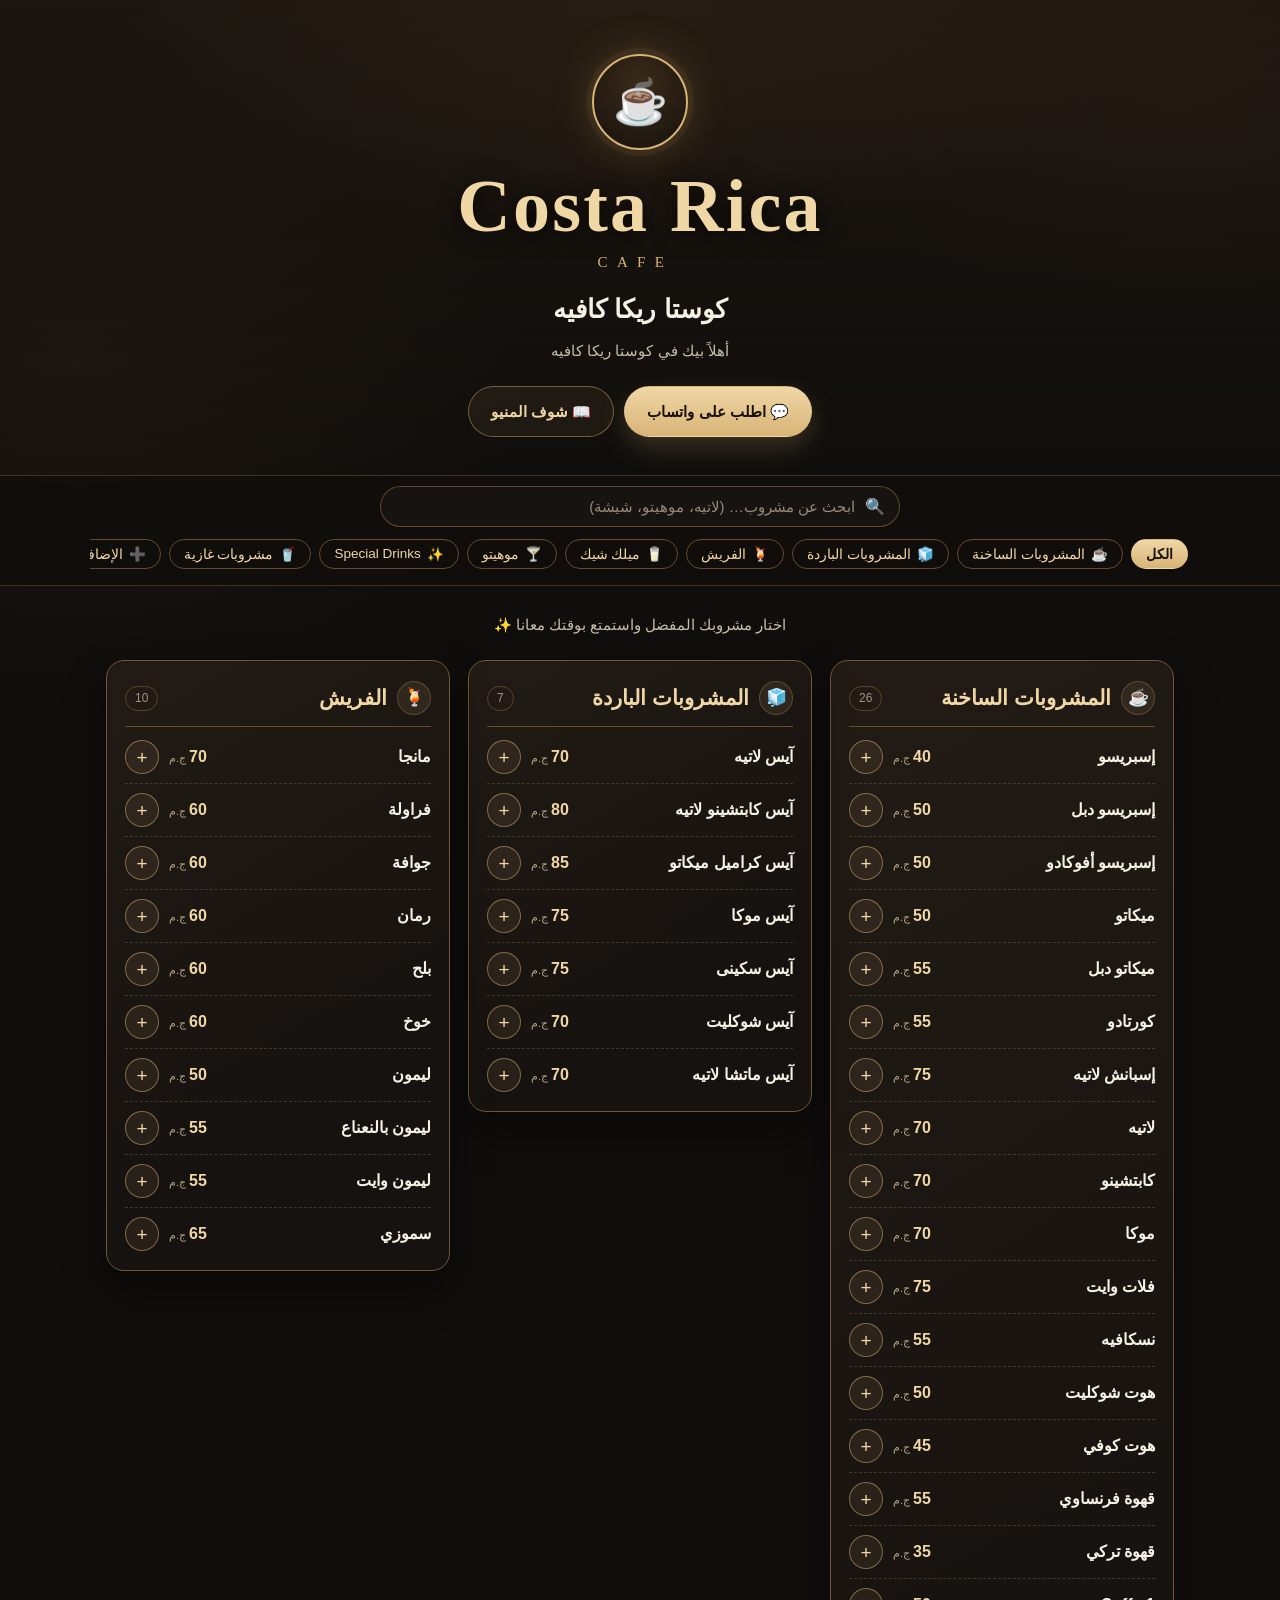
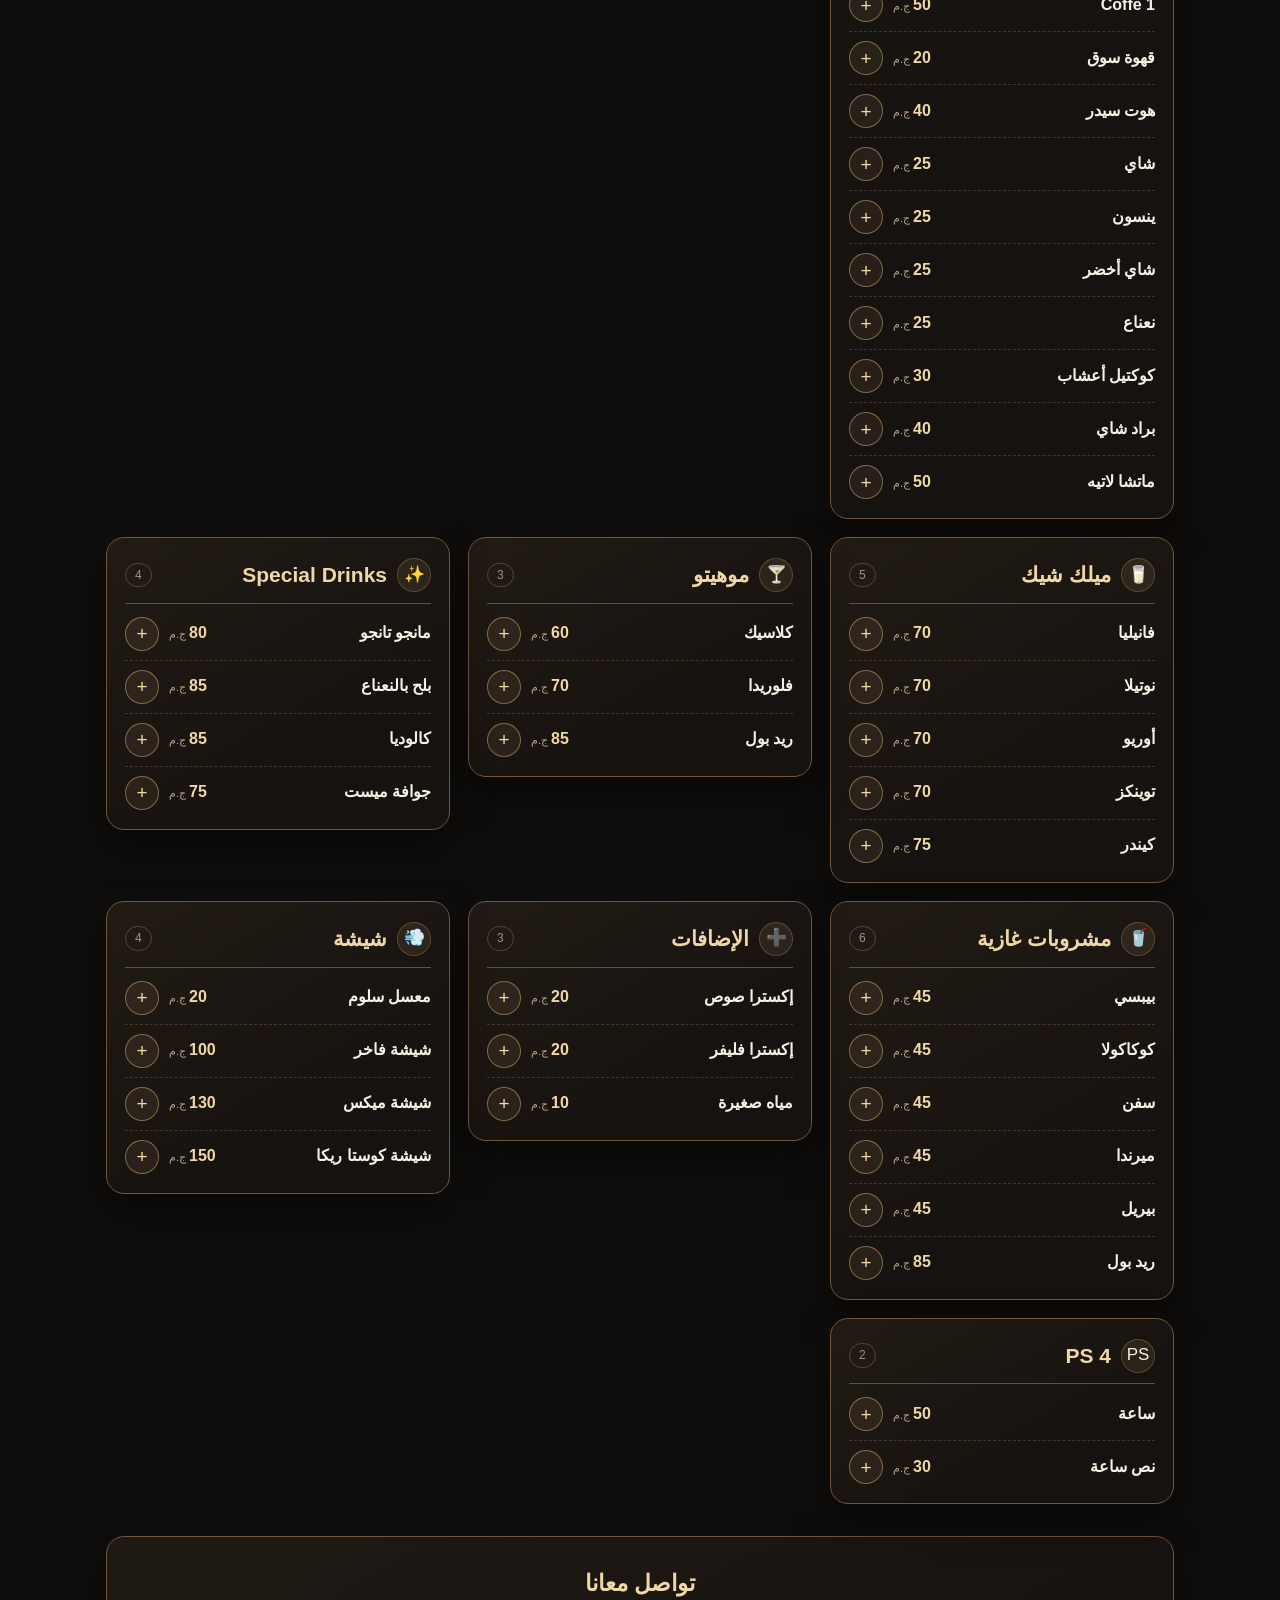
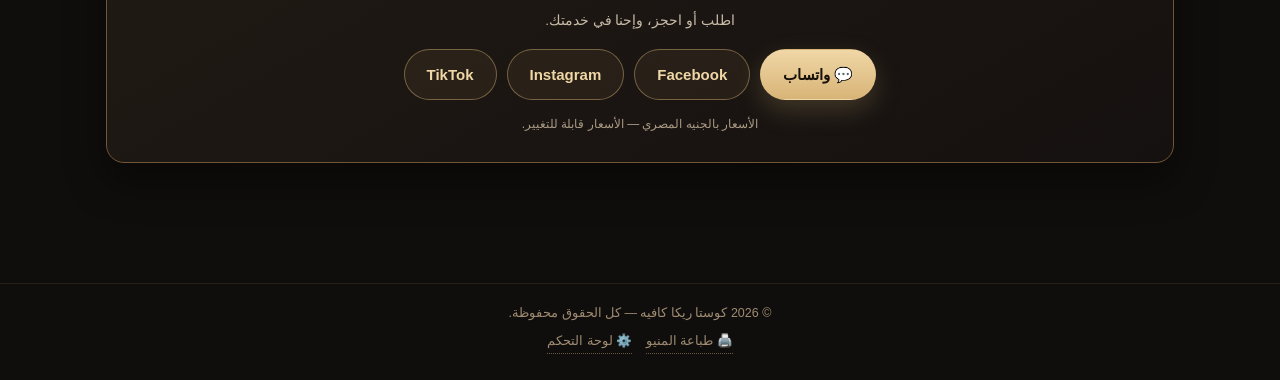
<file: index.html>
<!doctype html>
<html lang="ar" dir="rtl">
<head>
<meta charset="utf-8">
<meta name="viewport" content="width=device-width, initial-scale=1, viewport-fit=cover">
<meta name="theme-color" content="#100e0c">
<title>كوستا ريكا كافيه | Costa Rica Cafe</title>
<meta name="description" content="منيو كوستا ريكا كافيه — مشروبات ساخنة وساقعة، فريش، ميلك شيك، موهيتو، سبيشيال درينكس، شيشة وأكثر.">
<meta name="robots" content="index,follow">
<link rel="canonical" href="./">
<link rel="manifest" href="manifest.json">
<link rel="icon" href="assets/icon.svg" type="image/svg+xml">
<link rel="apple-touch-icon" href="assets/apple-touch-icon.png">
<meta name="apple-mobile-web-app-capable" content="yes">
<meta name="apple-mobile-web-app-status-bar-style" content="black-translucent">
<meta name="apple-mobile-web-app-title" content="Costa Rica">
<meta property="og:type" content="restaurant.restaurant">
<meta property="og:site_name" content="Costa Rica Cafe">
<meta property="og:title" content="كوستا ريكا كافيه | Costa Rica Cafe">
<meta property="og:description" content="منيو كوستا ريكا كافيه — مشروبات ساخنة وساقعة، فريش، ميلك شيك، موهيتو، سبيشيال درينكس، شيشة وأكثر.">
<meta property="og:image" content="assets/icon-512.png">
<meta property="og:url" content="./">
<meta property="og:locale" content="ar_EG">
<meta name="twitter:card" content="summary_large_image">
<link rel="stylesheet" href="assets/css/site.css">
</head>
<body>

<div class="bg-glow" aria-hidden="true"></div>

<div id="app">
  <div class="boot" role="status" aria-live="polite">
    <div class="boot-logo">☕</div>
    <p>بنحضّر المنيو…</p>
  </div>
</div>

<noscript>
  <div class="noscript">
    <h1>كوستا ريكا كافيه</h1>
    <p>الموقع محتاج JavaScript علشان يشتغل. من فضلك فعّل الجافاسكريبت في المتصفح.</p>
    <p>واتساب: <a href="https://wa.me/201103766822">01103766822</a></p>
  </div>
</noscript>

<div id="toast" class="toast" role="status" aria-live="polite"></div>

<script src="assets/js/shared.js" defer></script>
<script src="assets/js/site.js" defer></script>
</body>
</html>
</file>
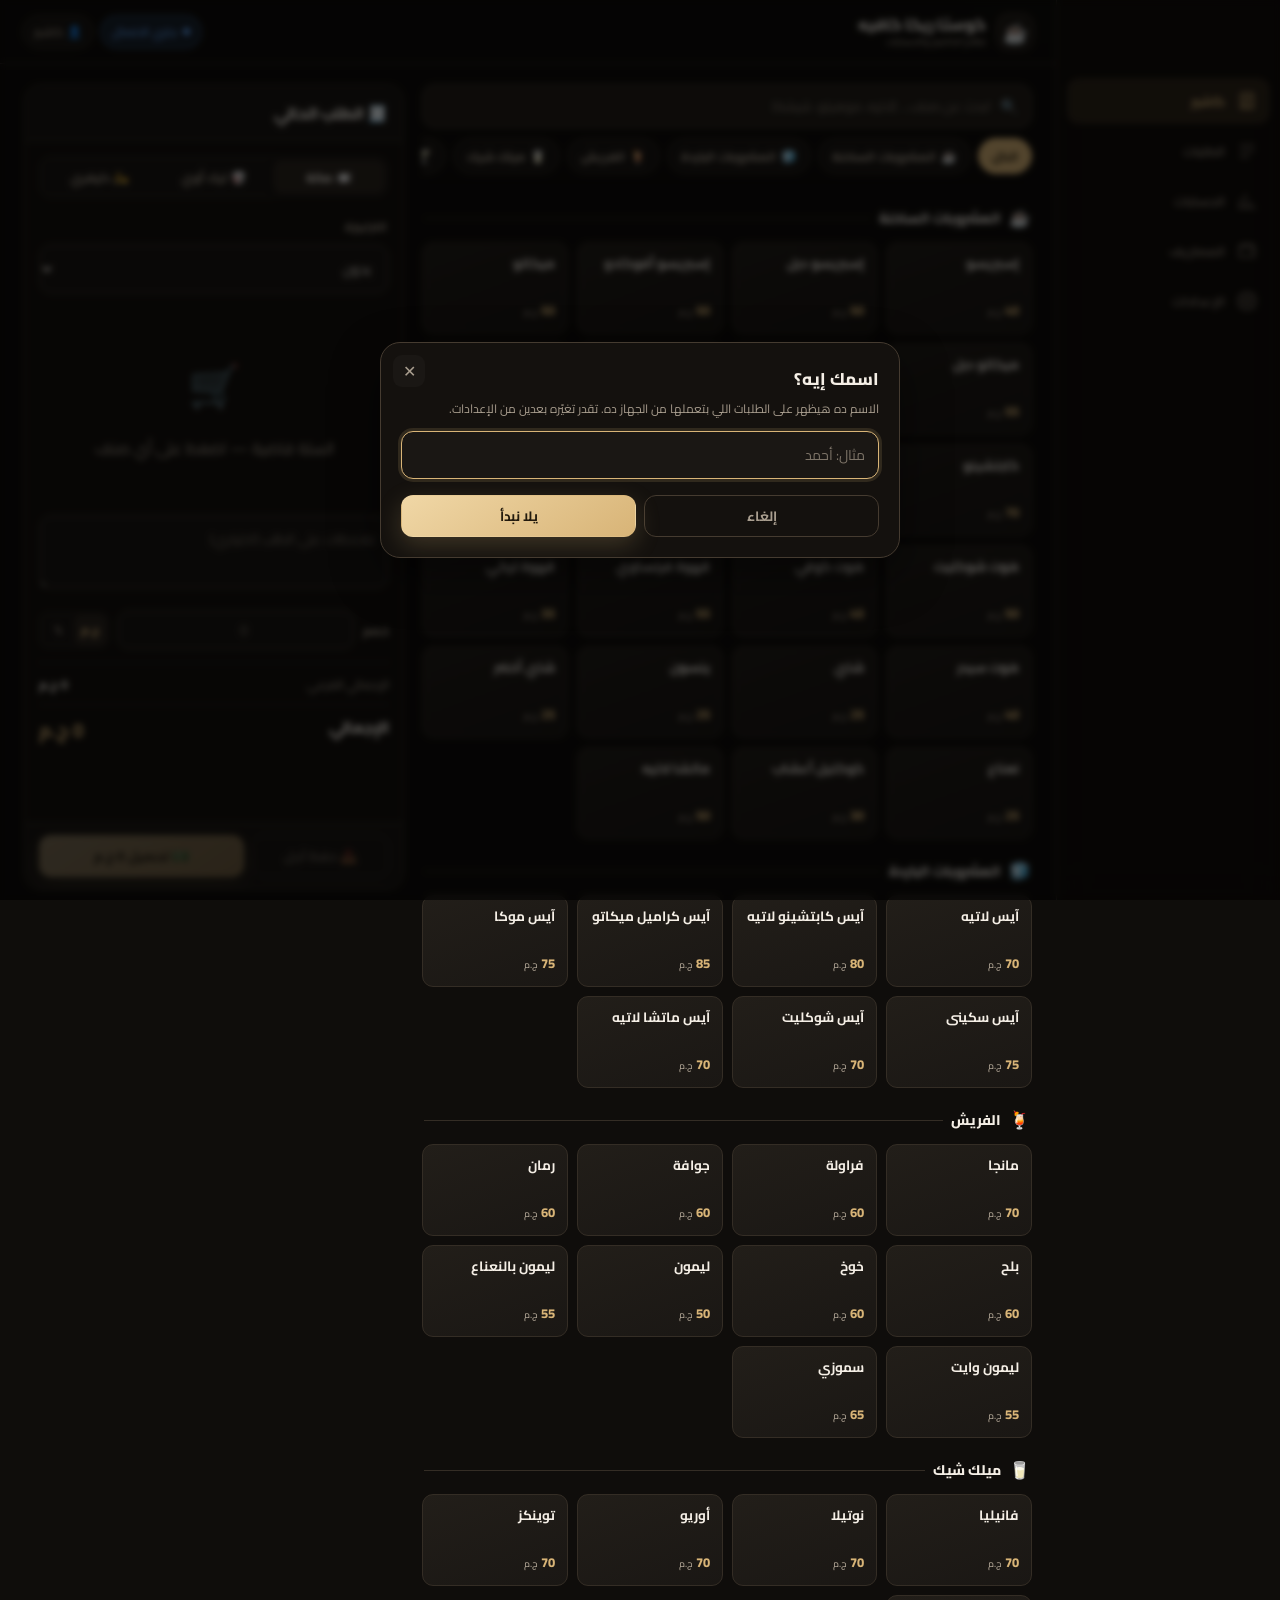
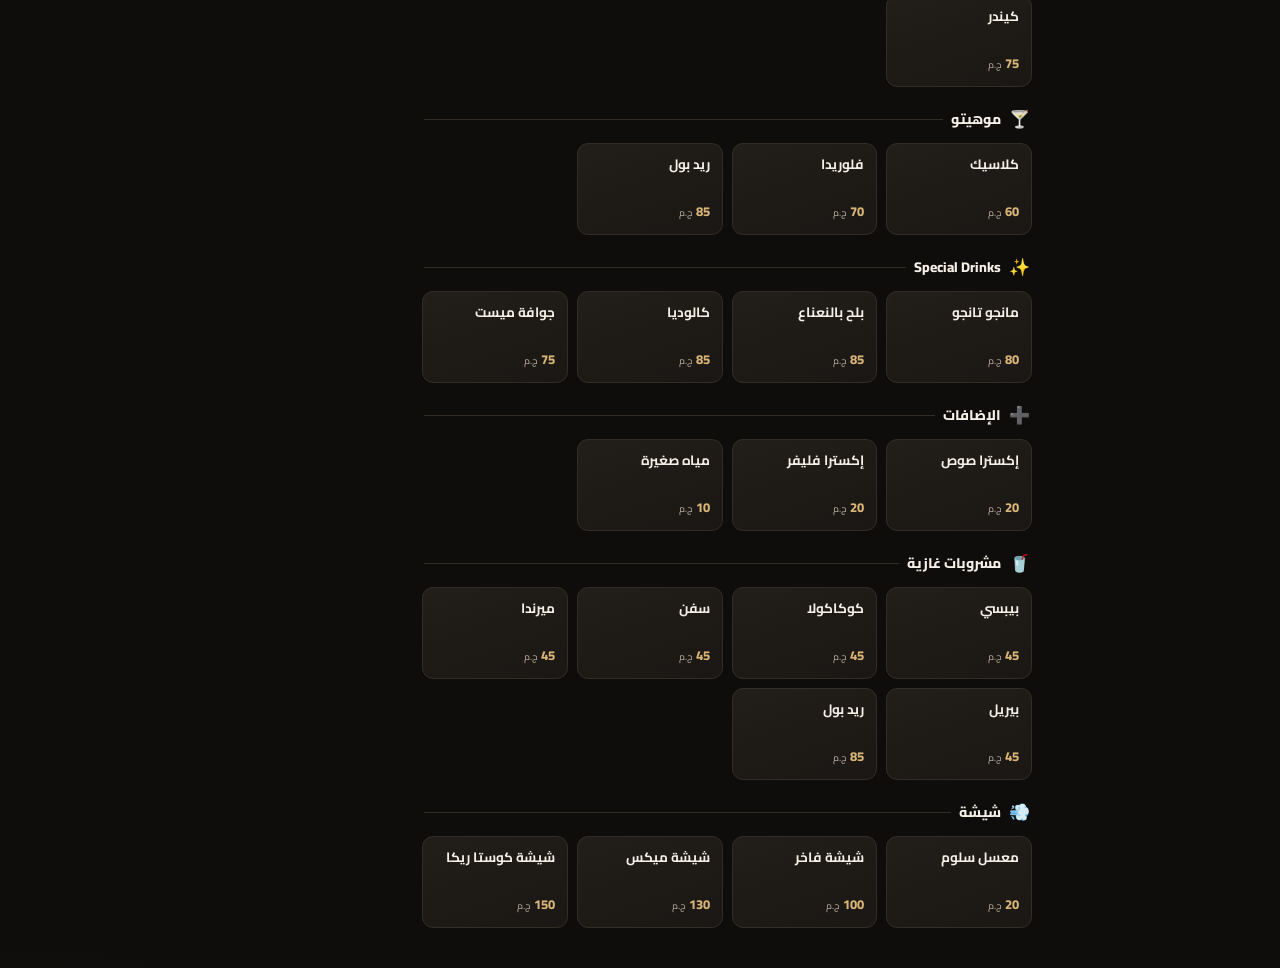
<file: pos/index.html>
<!doctype html>
<html lang="ar" dir="rtl">
<head>
<meta charset="utf-8">
<meta name="viewport" content="width=device-width, initial-scale=1, viewport-fit=cover, maximum-scale=1">
<meta name="theme-color" content="#100e0c">
<title>كوستا ريكا كافيه — نظام الكاشير</title>
<meta name="description" content="نظام كاشير وحسابات كوستا ريكا كافيه — يعمل على أكثر من هاتف مع مزامنة لحظية للطلبات.">
<meta name="robots" content="noindex,nofollow">
<link rel="manifest" href="manifest.json">
<link rel="icon" href="assets/icon.svg" type="image/svg+xml">
<link rel="apple-touch-icon" href="assets/apple-touch-icon.png">
<meta name="apple-mobile-web-app-capable" content="yes">
<meta name="apple-mobile-web-app-status-bar-style" content="black-translucent">
<meta name="apple-mobile-web-app-title" content="Costa Rica POS">
<link rel="preconnect" href="https://fonts.googleapis.com">
<link rel="preconnect" href="https://fonts.gstatic.com" crossorigin>
<link href="https://fonts.googleapis.com/css2?family=Cairo:wght@400;600;700;800&display=swap" rel="stylesheet">
<link rel="stylesheet" href="assets/css/app.css">
</head>
<body>

<div id="app">
  <header id="topbar" class="topbar"></header>

  <main id="screen" class="screen" aria-live="polite"></main>

  <nav id="bottomnav" class="bottomnav" aria-label="التنقل الرئيسي"></nav>
</div>

<div id="modalRoot"></div>
<div id="toastRoot" class="toast-root" aria-live="polite"></div>
<div id="printArea" class="print-area" aria-hidden="true"></div>

<noscript>
  <div class="noscript">
    <h1>كوستا ريكا كافيه</h1>
    <p>النظام محتاج JavaScript علشان يشتغل. من فضلك فعّل الجافاسكريبت في المتصفح.</p>
  </div>
</noscript>

<script src="assets/js/menu-data.js"></script>
<script src="assets/js/core.js"></script>
<script src="assets/js/views.js"></script>
<script src="assets/js/app.js"></script>
</body>
</html>
</file>
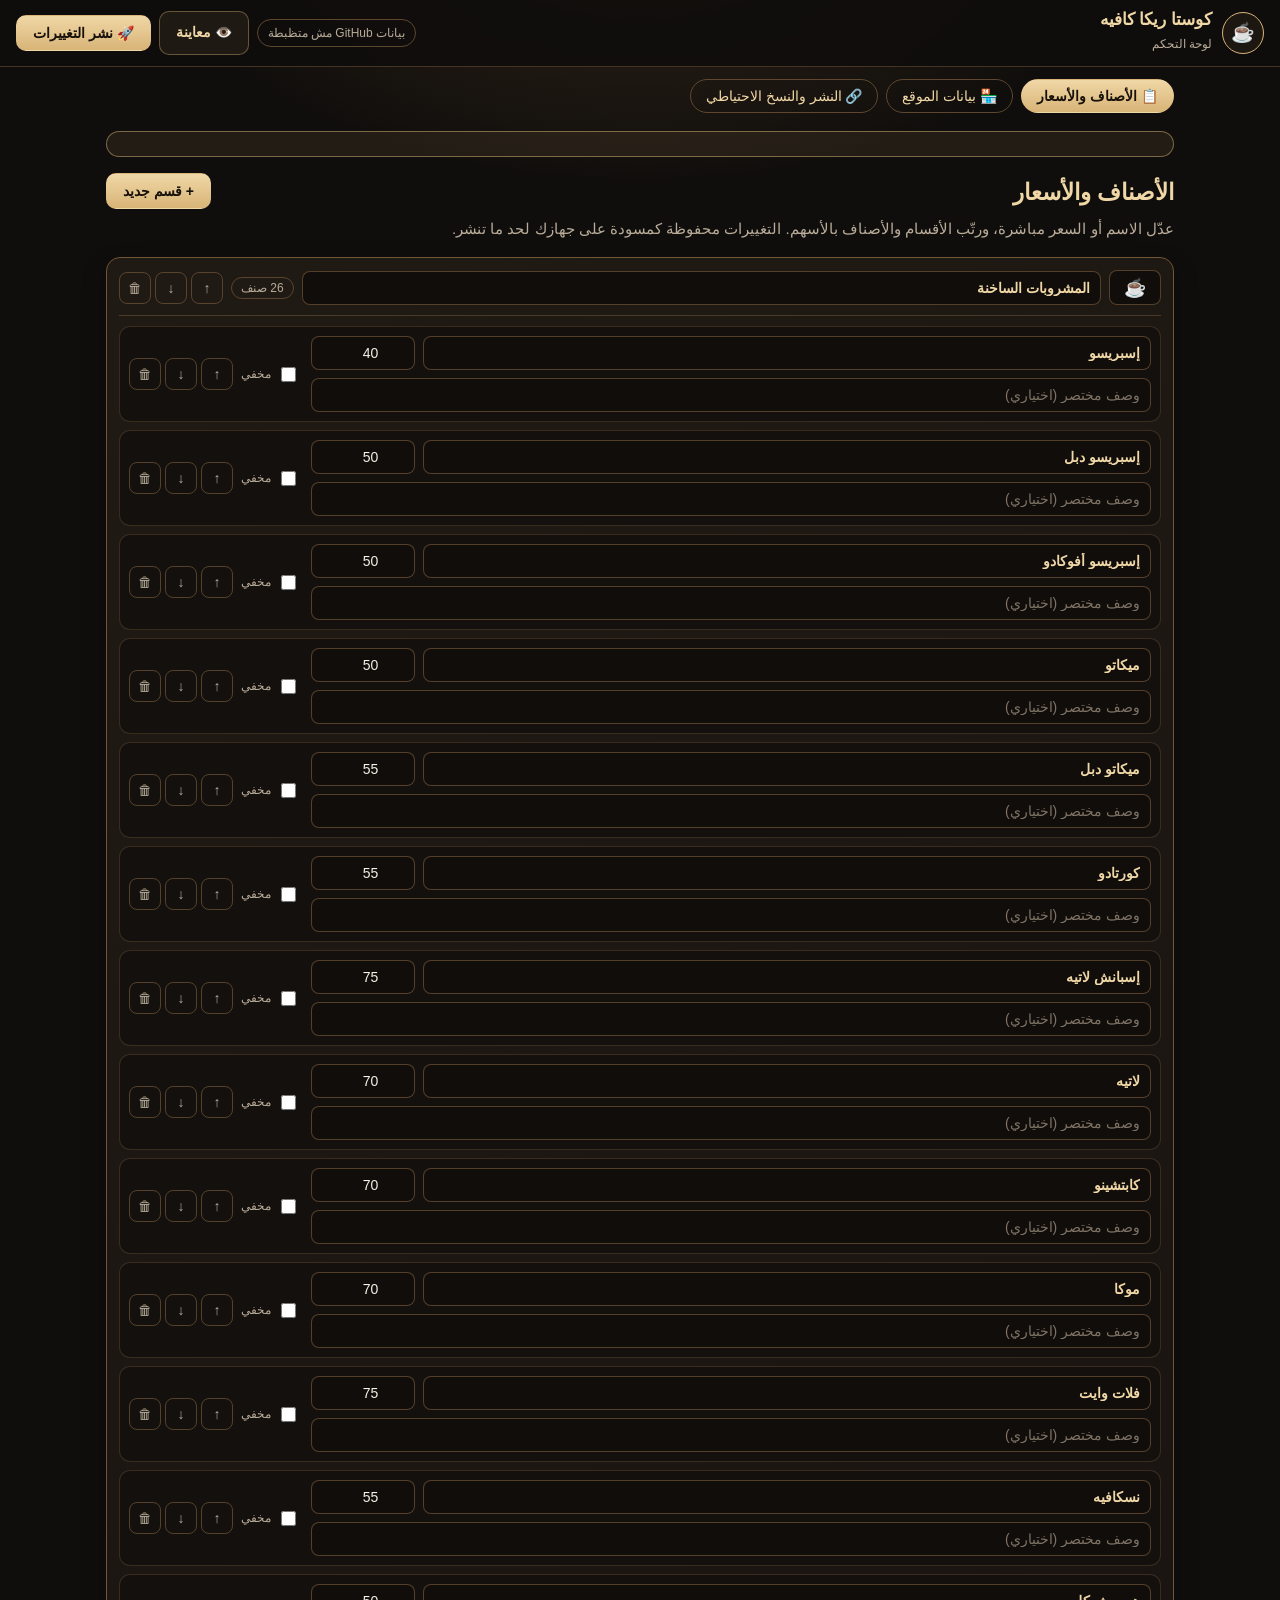
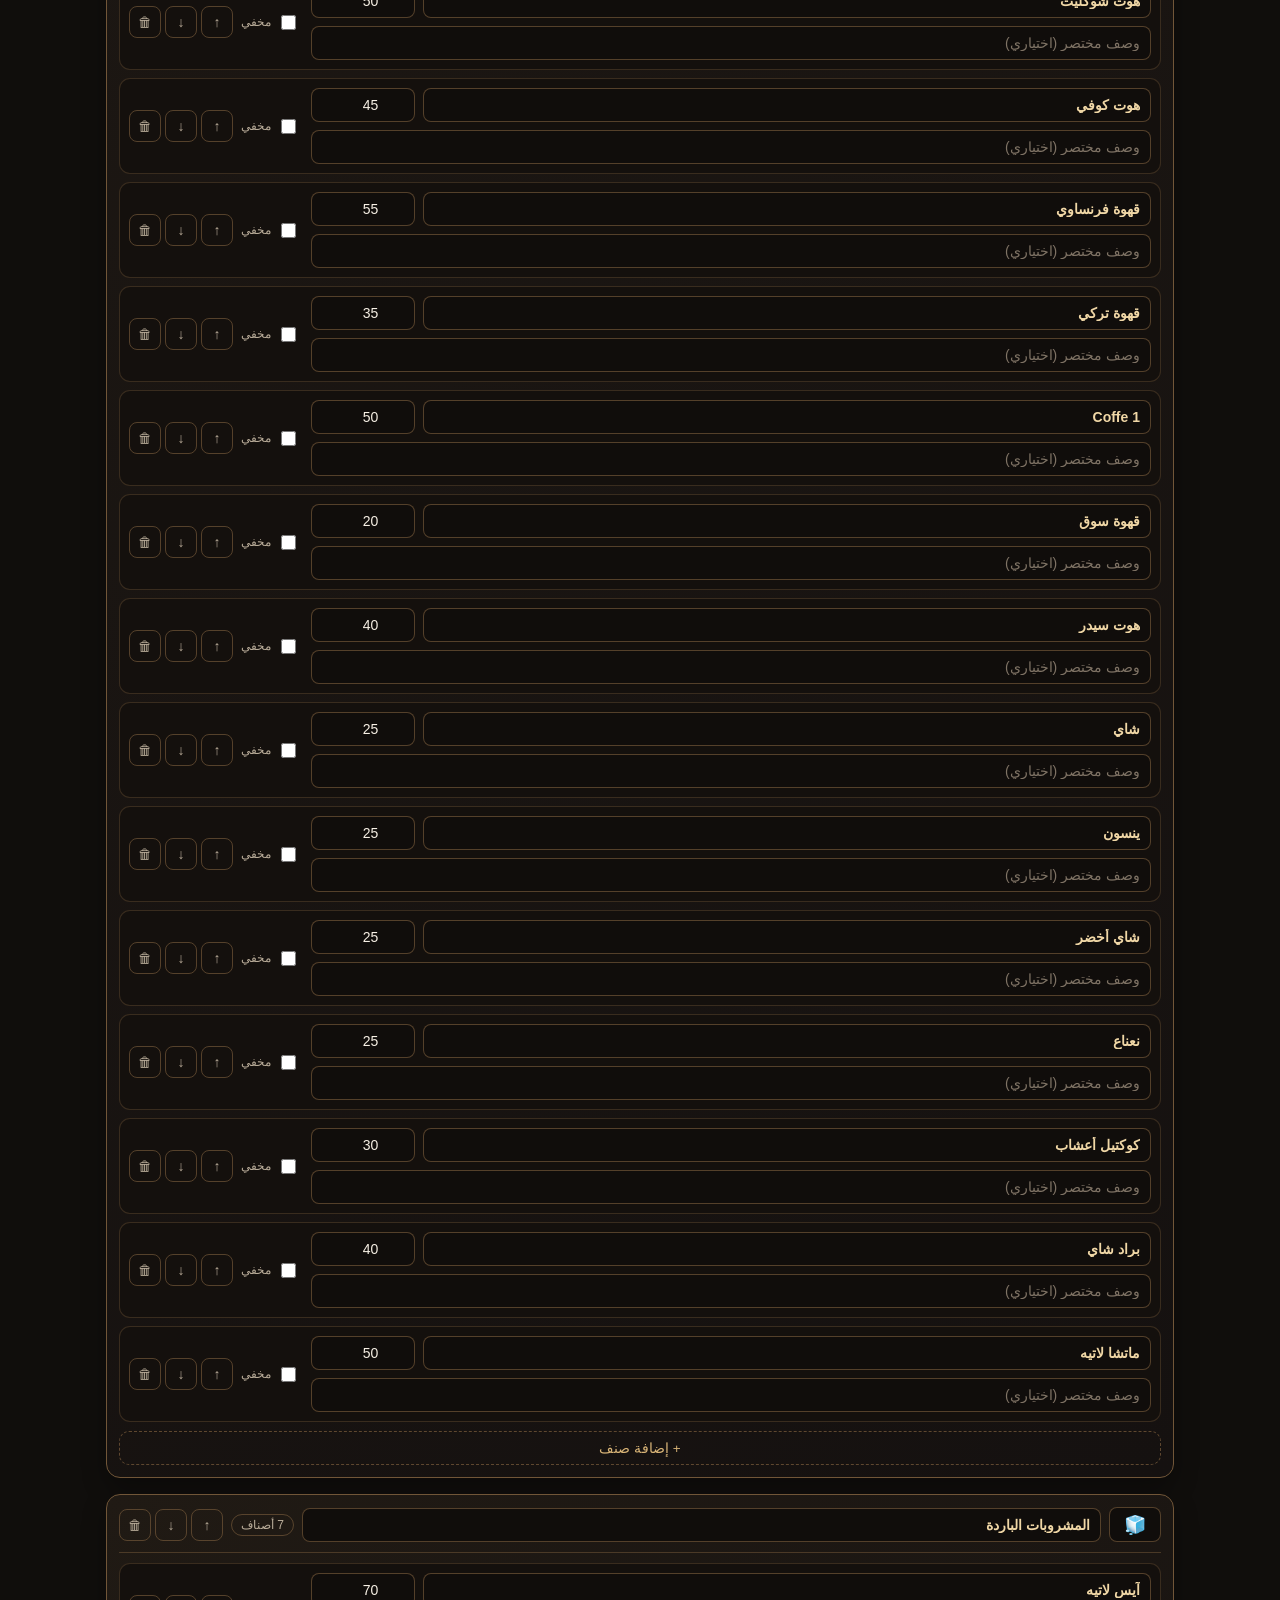
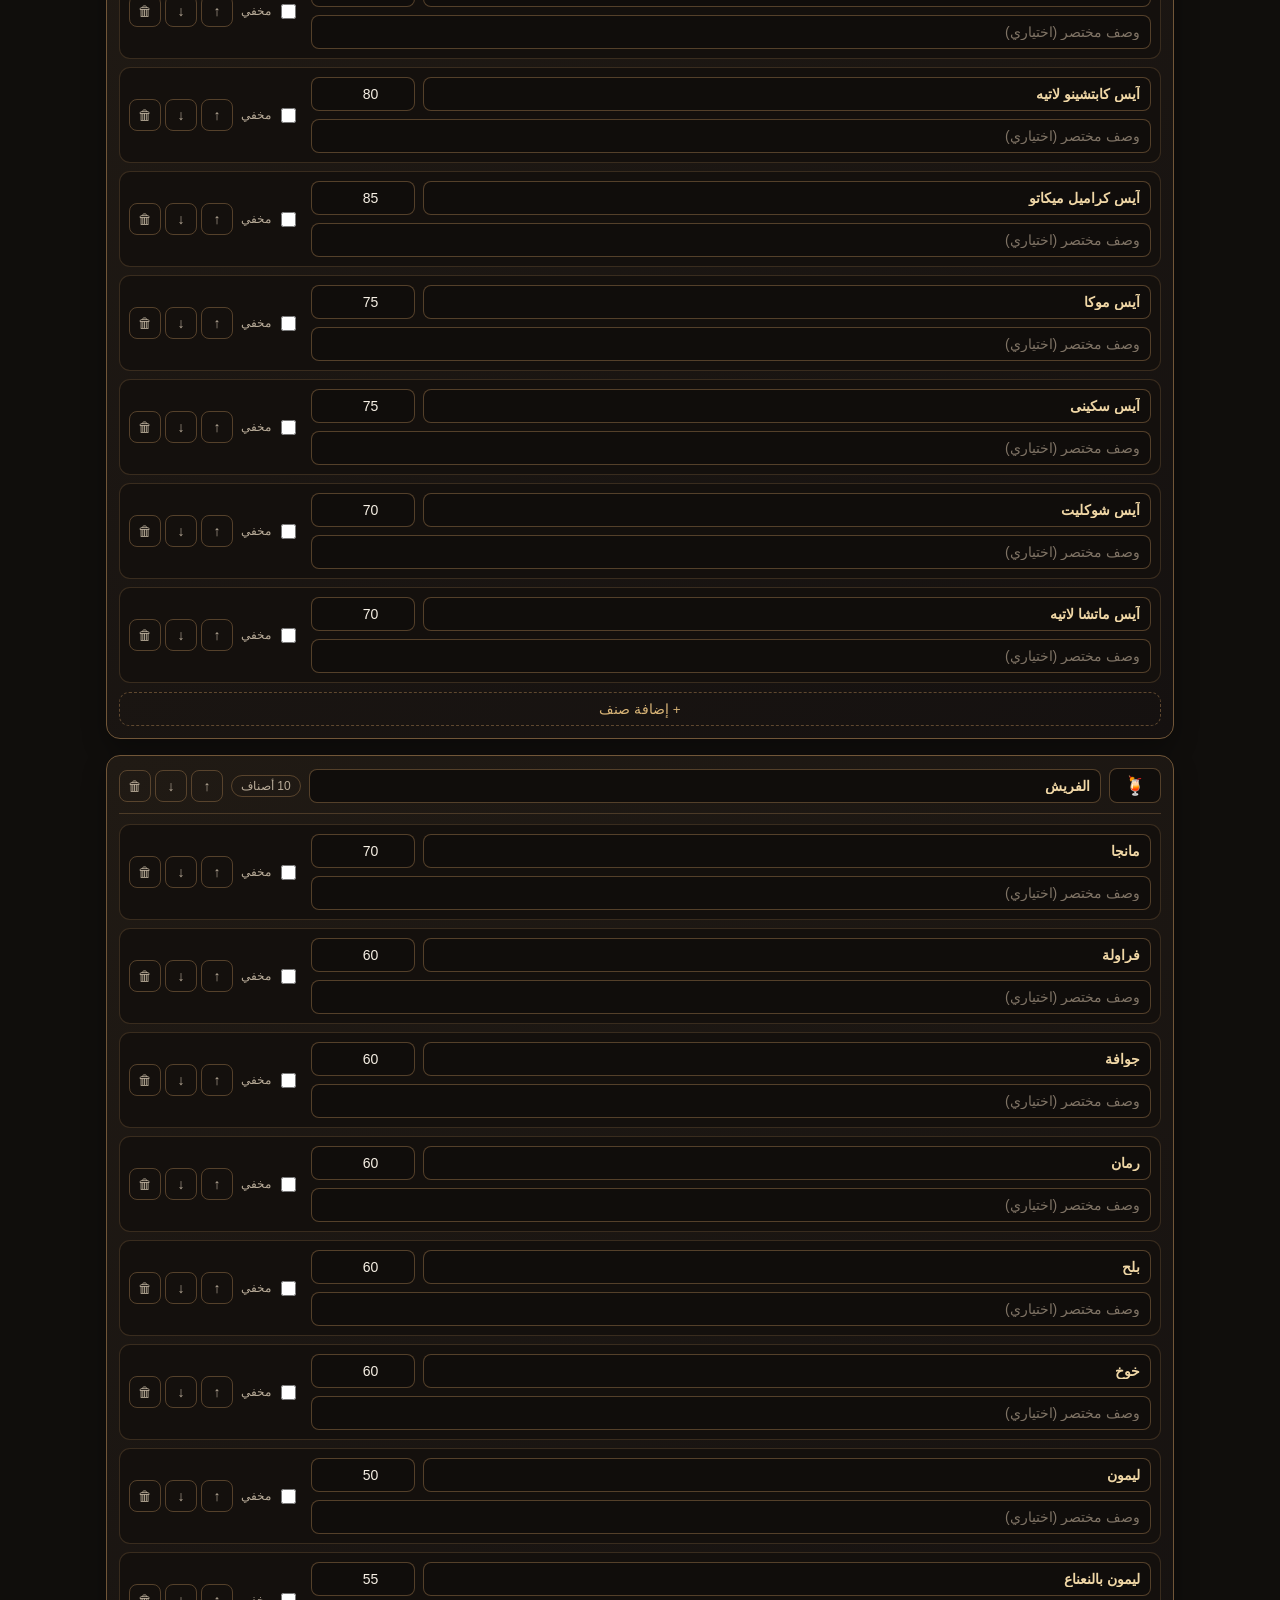
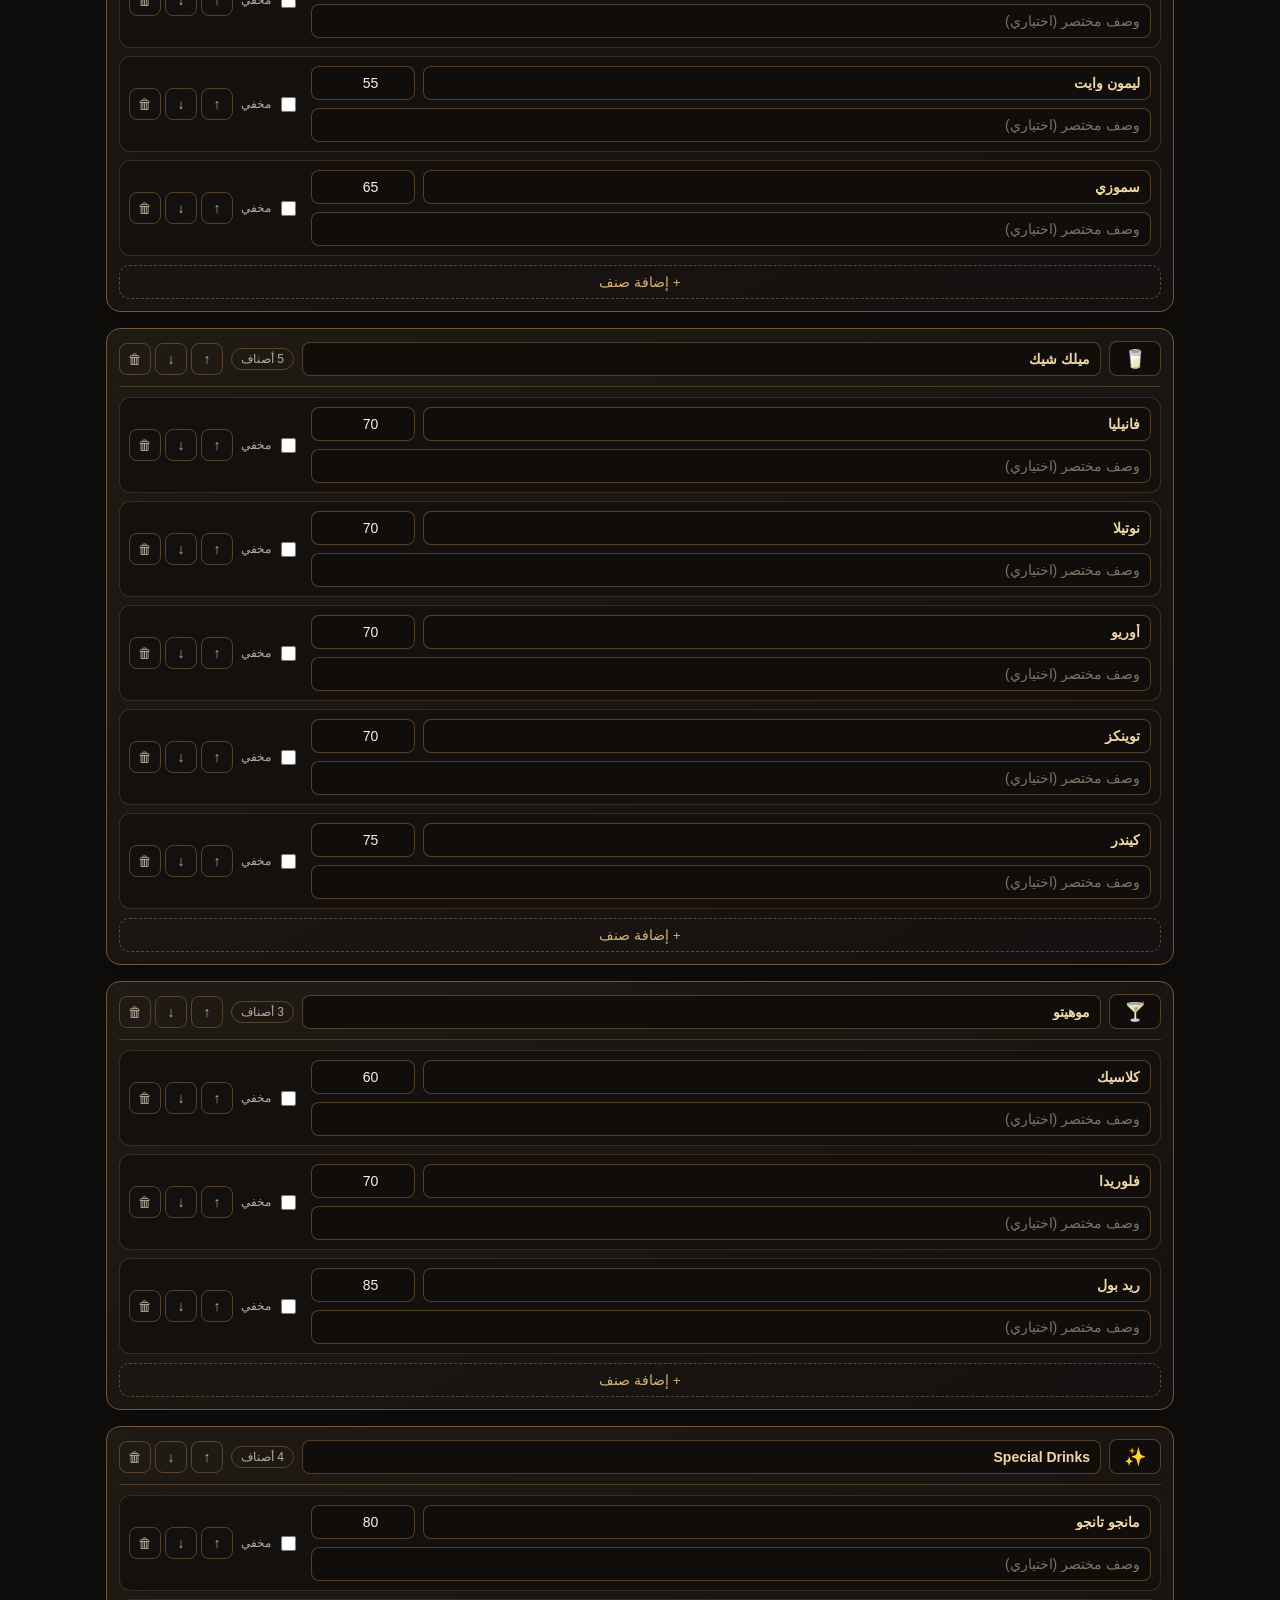
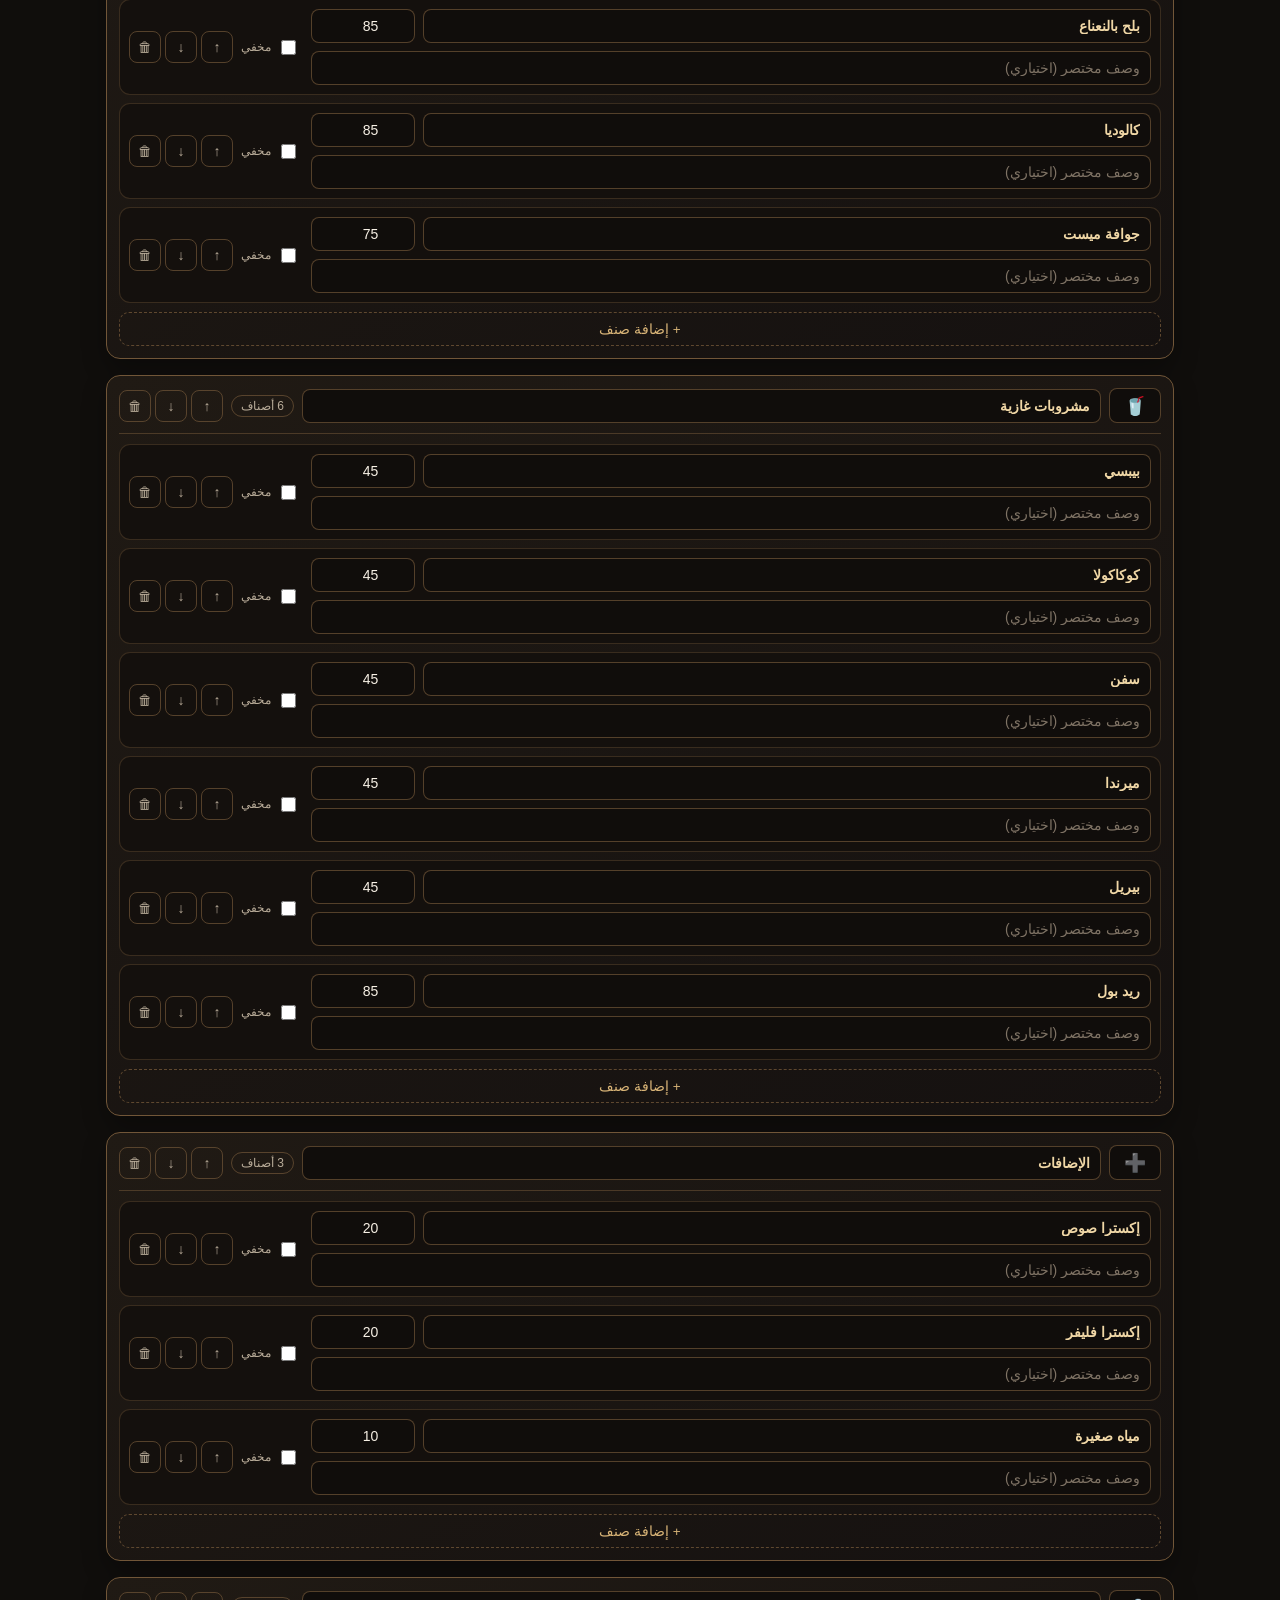
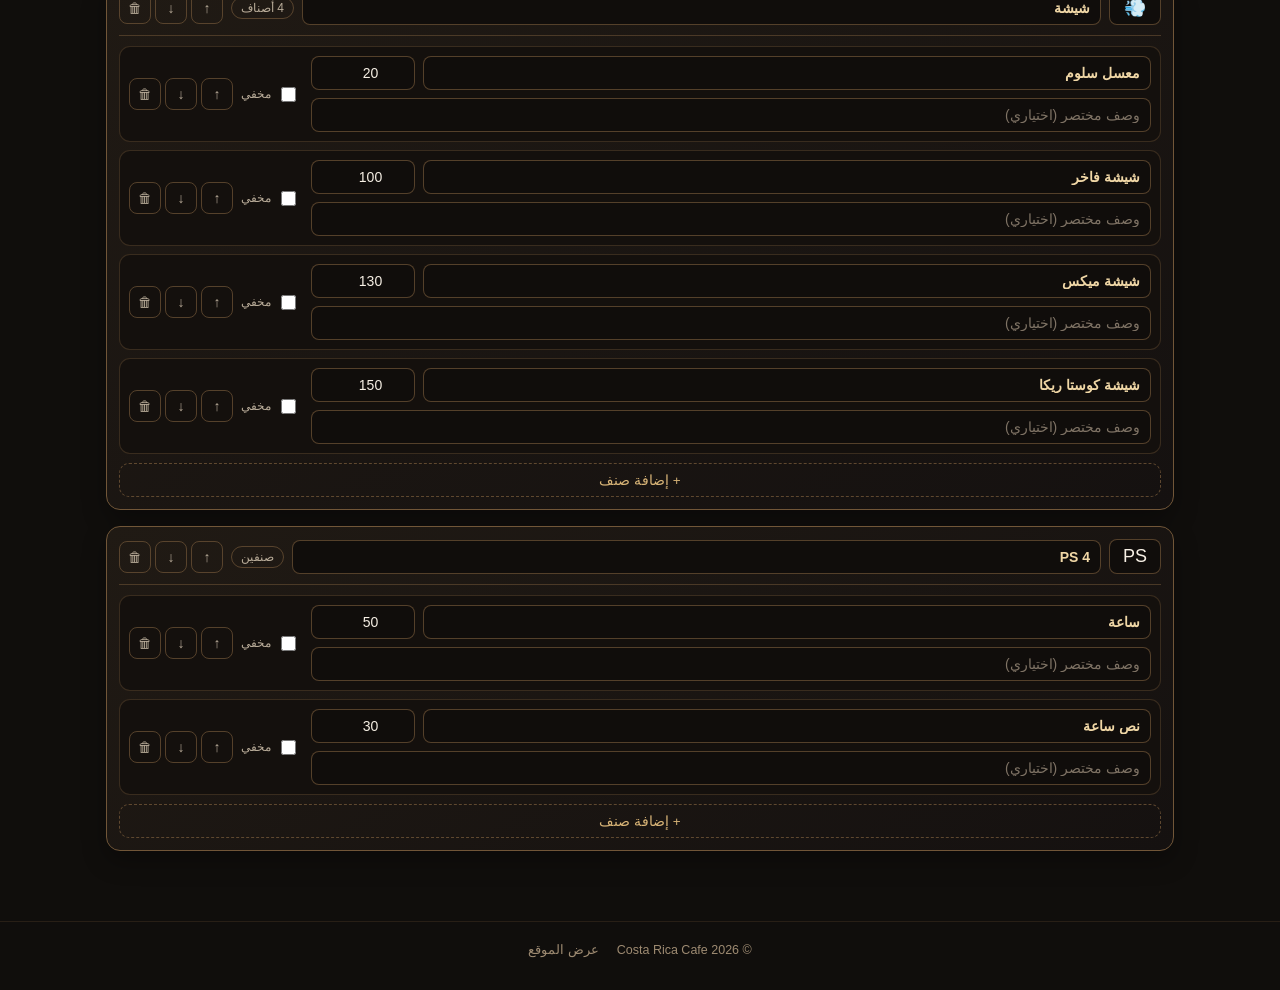
<file: admin.html>
<!doctype html>
<html lang="ar" dir="rtl">
<head>
<meta charset="utf-8">
<meta name="viewport" content="width=device-width, initial-scale=1, viewport-fit=cover">
<meta name="theme-color" content="#100e0c">
<meta name="robots" content="noindex,nofollow">
<title>لوحة التحكم | كوستا ريكا كافيه</title>
<link rel="icon" href="assets/icon.svg" type="image/svg+xml">
<link rel="stylesheet" href="assets/css/admin.css">
</head>
<body>

<div class="bg-glow" aria-hidden="true"></div>

<header class="top">
  <div class="brand">
    <span class="logo-sm" aria-hidden="true">☕</span>
    <div>
      <b>كوستا ريكا كافيه</b>
      <small>لوحة التحكم</small>
    </div>
  </div>

  <div class="top-actions">
    <span class="conn" id="connBadge">بيانات GitHub مش متظبطة</span>
    <a class="btn btn-ghost" href="index.html?preview=1" target="_blank" rel="noopener">👁️ معاينة</a>
    <button class="btn btn-gold" id="publishBtn" type="button">🚀 نشر التغييرات</button>
  </div>
</header>

<nav class="tabs" id="tabs" aria-label="أقسام لوحة التحكم">
  <button class="tab is-active" type="button" data-tab="items">📋 الأصناف والأسعار</button>
  <button class="tab" type="button" data-tab="site">🏪 بيانات الموقع</button>
  <button class="tab" type="button" data-tab="sync">🔗 النشر والنسخ الاحتياطي</button>
</nav>

<main class="wrap">
  <div class="banner" id="banner" hidden></div>

  <section class="panel" id="panel-items">
    <div class="panel-head">
      <div>
        <h1>الأصناف والأسعار</h1>
        <p class="muted">عدّل الاسم أو السعر مباشرة، ورتّب الأقسام والأصناف بالأسهم. التغييرات محفوظة كمسودة على جهازك لحد ما تنشر.</p>
      </div>
      <button class="btn btn-gold" id="addCategory" type="button">+ قسم جديد</button>
    </div>
    <div id="catList" class="cat-list">
      <div class="loading">جاري تحميل المنيو…</div>
    </div>
  </section>

  <section class="panel" id="panel-site" hidden>
    <div class="panel-head">
      <div>
        <h1>بيانات الموقع</h1>
        <p class="muted">الاسم، الأرقام، اللينكات، الألوان — كل حاجة بتظهر في الموقع بتتظبط من هنا.</p>
      </div>
    </div>
    <div id="siteForm" class="site-form">
      <div class="loading">جاري التحميل…</div>
    </div>
  </section>

  <section class="panel" id="panel-sync" hidden>
    <div class="panel-head">
      <div>
        <h1>النشر والنسخ الاحتياطي</h1>
        <p class="muted">اربط حساب GitHub مرة واحدة، وبعدها زر «نشر» بيرفع التعديلات على الموقع مباشرة.</p>
      </div>
    </div>

    <div class="cards">
      <section class="card">
        <h2>🔗 ربط GitHub</h2>
        <p class="muted small">التوكن بيتخزن على جهازك انت بس (في المتصفح)، ومش بيتبعت لأي مكان غير GitHub.</p>

        <label class="field">
          <span>اسم المستخدم أو المنظمة</span>
          <input id="ghOwner" type="text" dir="ltr" autocomplete="off" placeholder="username">
        </label>
        <label class="field">
          <span>اسم المستودع (Repository)</span>
          <input id="ghRepo" type="text" dir="ltr" autocomplete="off" placeholder="costa-rica-cafe">
        </label>
        <label class="field">
          <span>الفرع (Branch)</span>
          <input id="ghBranch" type="text" dir="ltr" autocomplete="off" placeholder="main" value="main">
        </label>
        <label class="field">
          <span>التوكن (Fine-grained token)</span>
          <input id="ghToken" type="password" dir="ltr" autocomplete="new-password" placeholder="github_pat_…">
        </label>

        <div class="row">
          <button class="btn btn-gold" id="ghConnect" type="button">اتصال واختبار</button>
          <button class="btn btn-ghost" id="ghForget" type="button">مسح البيانات</button>
        </div>

        <p class="result" id="ghResult"></p>

        <details class="help">
          <summary>إزاي أعمل التوكن؟</summary>
          <ol class="muted small">
            <li>افتح <a href="https://github.com/settings/personal-access-tokens/new" target="_blank" rel="noopener">إعدادات التوكنات</a>.</li>
            <li>Token name: أي اسم، وExpiration: خليه أطول فترة ممكنة.</li>
            <li>Repository access: اختار <b>Only select repositories</b> وحدد مستودع الموقع.</li>
            <li>Permissions → Repository permissions → <b>Contents: Read and write</b>.</li>
            <li>اضغط Generate token وانسخ التوكن هنا.</li>
          </ol>
          <p class="muted small">لو التوكن اتسرّب، ارجع لنفس الصفحة وامسحه فوراً.</p>
        </details>
      </section>

      <section class="card">
        <h2>🚀 النشر</h2>
        <p class="muted small">النشر بيرفع <code>data/menu.json</code> و <code>data/site.json</code> للمستودع. GitHub Pages بيحدّث الموقع خلال دقيقة تقريباً.</p>

        <button class="btn btn-gold wide" id="publishBtn2" type="button">🚀 نشر التغييرات دلوقتي</button>

        <p class="result" id="publishLog"></p>

        <hr>

        <h3>💾 نسخة احتياطية</h3>
        <div class="row">
          <button class="btn btn-ghost" id="downloadMenu" type="button">تنزيل menu.json</button>
          <button class="btn btn-ghost" id="downloadSite" type="button">تنزيل site.json</button>
        </div>

        <label class="btn btn-ghost wide file-btn" for="importFile">📂 استيراد ملف JSON</label>
        <input id="importFile" type="file" accept=".json,application/json" hidden>

        <hr>

        <h3>🧹 المسودة</h3>
        <p class="muted small">المسودة محفوظة على المتصفح ده بس. لو مسحت بيانات المتصفح هتضيع.</p>
        <button class="link-btn danger" id="resetDraft" type="button">تجاهل المسودة وارجع للمنشور</button>
      </section>
    </div>
  </section>
</main>

<footer class="admin-footer">
  <span>© <span id="year"></span> Costa Rica Cafe</span>
  <a href="index.html">عرض الموقع</a>
</footer>

<div id="toast" class="toast" role="status" aria-live="polite"></div>

<script src="assets/js/shared.js"></script>
<script src="assets/js/admin.js"></script>
</body>
</html>
</file>
<file: assets/css/site.css>
/* ============================================================
   Costa Rica Cafe — ستايل الموقع
   ============================================================ */
:root {
  --bg: #100e0c;
  --bg-soft: #1b1713;
  --card: #191410;
  --gold: #d8b477;
  --gold2: #f0d7a6;
  --ink: #f7f0e5;
  --muted: #c8bca9;
  --line: #715638;
  --ok: #7bd88f;
  --radius: 18px;
  --shadow: 0 18px 40px rgba(0, 0, 0, .45);
}

* { box-sizing: border-box; }

html {
  scroll-behavior: smooth;
  -webkit-text-size-adjust: 100%;
}

body {
  margin: 0;
  min-height: 100vh;
  color: var(--ink);
  background: var(--bg);
  font-family: "Segoe UI", Tahoma, "Noto Naskh Arabic", "Noto Kufi Arabic", Arial, sans-serif;
  line-height: 1.8;
  overflow-x: hidden;
}

body.no-scroll { overflow: hidden; }

.bg-glow {
  position: fixed;
  inset: 0;
  z-index: -1;
  background:
    radial-gradient(900px 520px at 50% -8%, #3c2b1a 0%, rgba(60, 43, 26, 0) 62%),
    radial-gradient(700px 420px at 92% 6%, #241a12 0%, rgba(36, 26, 18, 0) 60%),
    radial-gradient(700px 500px at 6% 40%, #1d1610 0%, rgba(29, 22, 16, 0) 65%),
    var(--bg);
}

a { color: var(--gold2); }

::selection { background: var(--gold); color: #1a1206; }

/* ---------- Boot / error ---------- */
.boot {
  min-height: 80vh;
  display: grid;
  place-content: center;
  justify-items: center;
  gap: 14px;
  text-align: center;
  color: var(--muted);
}

.boot-logo {
  width: 84px;
  height: 84px;
  display: grid;
  place-items: center;
  font-size: 38px;
  border: 2px solid var(--gold);
  border-radius: 50%;
  box-shadow: 0 0 34px rgba(184, 138, 69, .28);
  animation: pulse 1.8s ease-in-out infinite;
}

@keyframes pulse {
  0%, 100% { transform: scale(1); opacity: .85; }
  50% { transform: scale(1.06); opacity: 1; }
}

.boot-error { max-width: 420px; padding: 26px; }
.boot-error h2 { color: var(--gold2); }
.boot-error code {
  display: inline-block;
  background: #0006;
  border: 1px solid var(--line);
  border-radius: 8px;
  padding: 2px 8px;
  direction: ltr;
}

/* ---------- Hero ---------- */
.hero {
  position: relative;
  text-align: center;
  padding: 54px 20px 38px;
  border-bottom: 1px solid rgba(97, 74, 48, .55);
  background: linear-gradient(180deg, rgba(33, 25, 18, .72), rgba(16, 14, 12, 0));
}

.logo {
  width: 96px;
  height: 96px;
  margin: 0 auto 16px;
  display: grid;
  place-items: center;
  font-size: 44px;
  line-height: 1;
  border: 2px solid var(--gold);
  border-radius: 50%;
  color: var(--gold2);
  background: radial-gradient(circle at 50% 30%, #3a2a19, #17120d);
  box-shadow: 0 0 0 6px rgba(216, 180, 119, .06), 0 0 40px rgba(184, 138, 69, .32);
}

.hero h1 {
  margin: 6px 0 0;
  font-family: Georgia, "Times New Roman", serif;
  font-size: clamp(40px, 9vw, 74px);
  font-weight: 700;
  line-height: 1.1;
  letter-spacing: .03em;
  color: var(--gold2);
  text-shadow: 0 3px 22px rgba(0, 0, 0, .85);
}

.hero .sub {
  margin: 2px 0 0;
  font-family: Georgia, serif;
  font-size: 15px;
  letter-spacing: .62em;
  text-indent: .62em;
  color: var(--gold);
}

.hero .name-ar {
  margin: 10px 0 0;
  font-size: clamp(19px, 4.6vw, 26px);
  font-weight: 700;
  color: var(--ink);
}

.hero .tag {
  margin: 4px auto 0;
  max-width: 46ch;
  color: var(--muted);
  font-size: 15px;
}

.hero-badges {
  display: flex;
  gap: 8px 18px;
  justify-content: center;
  flex-wrap: wrap;
  margin-top: 16px;
  font-size: 13.5px;
  color: var(--muted);
}

.hero-badges span {
  display: inline-flex;
  align-items: center;
  gap: 7px;
}

.hero-badges span::before {
  content: "";
  width: 6px;
  height: 6px;
  border-radius: 50%;
  background: var(--gold);
  box-shadow: 0 0 10px var(--gold);
}

.hero-actions {
  display: flex;
  gap: 10px;
  justify-content: center;
  flex-wrap: wrap;
  margin-top: 22px;
}

/* ---------- Buttons ---------- */
.btn {
  display: inline-flex;
  align-items: center;
  justify-content: center;
  gap: 8px;
  padding: 11px 22px;
  border: 1px solid transparent;
  border-radius: 999px;
  font-family: inherit;
  font-size: 15px;
  font-weight: 700;
  text-decoration: none;
  cursor: pointer;
  transition: transform .18s ease, box-shadow .18s ease, background .18s ease;
  -webkit-tap-highlight-color: transparent;
}

.btn:active { transform: scale(.97); }

.btn-gold {
  background: linear-gradient(180deg, var(--gold2), var(--gold));
  color: #17110a;
  box-shadow: 0 10px 26px rgba(216, 180, 119, .22);
}

.btn-gold:hover { box-shadow: 0 14px 32px rgba(216, 180, 119, .32); }

.btn-ghost {
  background: rgba(216, 180, 119, .07);
  border-color: rgba(216, 180, 119, .45);
  color: var(--gold2);
}

.btn-ghost:hover { background: rgba(216, 180, 119, .14); }

.btn.wide { width: 100%; }

.btn[hidden] { display: none; }
.btn:disabled { opacity: .55; cursor: not-allowed; }

/* ---------- Sticky toolbar ---------- */
.topbar {
  position: sticky;
  top: 0;
  z-index: 20;
  padding: 10px 12px 12px;
  background: rgba(16, 14, 12, .88);
  border-bottom: 1px solid rgba(78, 59, 39, .8);
  backdrop-filter: blur(14px);
  -webkit-backdrop-filter: blur(14px);
}

.search {
  position: relative;
  max-width: 520px;
  margin: 0 auto;
}

.search input {
  width: 100%;
  padding: 11px 44px;
  border: 1px solid rgba(113, 86, 56, .8);
  border-radius: 999px;
  background: #171310;
  color: var(--ink);
  font-family: inherit;
  font-size: 15px;
  outline: none;
  transition: border-color .2s ease, box-shadow .2s ease;
}

.search input::placeholder { color: #96897a; }

.search input:focus {
  border-color: var(--gold);
  box-shadow: 0 0 0 3px rgba(216, 180, 119, .14);
}

.search input::-webkit-search-cancel-button,
.search input::-webkit-search-decoration {
  -webkit-appearance: none;
  appearance: none;
}

:focus-visible { outline: 2px solid var(--gold); outline-offset: 3px; }

.search .search-icon {
  position: absolute;
  top: 50%;
  inset-inline-start: 15px;
  transform: translateY(-50%);
  color: var(--gold);
  font-size: 16px;
  pointer-events: none;
}

.search .clear {
  position: absolute;
  top: 50%;
  inset-inline-end: 8px;
  transform: translateY(-50%);
  width: 30px;
  height: 30px;
  border: 0;
  border-radius: 50%;
  background: #2a2119;
  color: var(--muted);
  cursor: pointer;
  font-size: 14px;
  line-height: 1;
}

.chips {
  display: flex;
  gap: 8px;
  margin: 10px auto 0;
  padding: 2px 2px 4px;
  max-width: 1100px;
  overflow-x: auto;
  scrollbar-width: none;
  -webkit-overflow-scrolling: touch;
  justify-content: flex-start;
}

.chips::-webkit-scrollbar { display: none; }

.chip {
  flex: 0 0 auto;
  display: inline-flex;
  align-items: center;
  gap: 6px;
  padding: 6px 14px;
  border: 1px solid rgba(114, 85, 54, .85);
  border-radius: 999px;
  background: transparent;
  color: var(--gold2);
  font-family: inherit;
  font-size: 13.5px;
  cursor: pointer;
  white-space: nowrap;
  transition: background .2s ease, color .2s ease, border-color .2s ease;
}

.chip:hover { background: rgba(216, 180, 119, .1); }

.chip.is-active {
  background: linear-gradient(180deg, var(--gold2), var(--gold));
  border-color: transparent;
  color: #17110a;
  font-weight: 700;
}

/* ---------- Menu ---------- */
main {
  max-width: 1100px;
  margin: 0 auto;
  padding: 26px 16px 120px;
}

.intro {
  text-align: center;
  color: var(--muted);
  font-size: 14.5px;
  margin: 0 auto 22px;
  max-width: 52ch;
}

.grid {
  display: grid;
  grid-template-columns: repeat(auto-fit, minmax(290px, 1fr));
  gap: 18px;
  align-items: start;
}

.grid.single { grid-template-columns: 1fr; max-width: 720px; margin: 0 auto; }

section.menu {
  background: linear-gradient(150deg, #221b15, #16120f 70%);
  border: 1px solid var(--line);
  border-radius: var(--radius);
  padding: 18px 18px 10px;
  box-shadow: var(--shadow);
  scroll-margin-top: 110px;
  animation: rise .35s ease both;
}

@keyframes rise {
  from { opacity: 0; transform: translateY(10px); }
  to { opacity: 1; transform: none; }
}

.cat-head {
  display: flex;
  align-items: center;
  gap: 10px;
  padding-bottom: 9px;
  margin-bottom: 4px;
  border-bottom: 1px solid rgba(114, 85, 54, .9);
}

.cat-icon {
  display: grid;
  place-items: center;
  width: 34px;
  height: 34px;
  flex: 0 0 auto;
  border-radius: 50%;
  background: rgba(216, 180, 119, .1);
  border: 1px solid rgba(216, 180, 119, .25);
  font-size: 17px;
}

.cat-head h2 {
  flex: 1;
  margin: 0;
  font-size: 21px;
  font-weight: 700;
  color: var(--gold2);
}

.cat-count {
  font-size: 12px;
  color: #a2937f;
  border: 1px solid rgba(113, 86, 56, .7);
  border-radius: 999px;
  padding: 0 9px;
  line-height: 1.9;
}

.item {
  display: flex;
  align-items: center;
  gap: 12px;
  padding: 9px 0;
  border-bottom: 1px dashed rgba(90, 73, 53, .65);
}

.item:last-child { border-bottom: 0; }

.item-main { flex: 1; min-width: 0; }

.item-name {
  margin: 0;
  font-size: 16px;
  font-weight: 600;
  color: var(--ink);
}

.item-desc {
  margin: 1px 0 0;
  font-size: 12.5px;
  color: #a99a84;
  line-height: 1.6;
}

.item-side {
  display: flex;
  align-items: center;
  gap: 10px;
  flex: 0 0 auto;
}

.price {
  font-weight: 700;
  color: var(--gold2);
  font-variant-numeric: tabular-nums;
  white-space: nowrap;
  font-size: 16px;
}

.price i {
  font-style: normal;
  font-size: 11px;
  color: #b8a488;
  margin-inline-start: 3px;
  font-weight: 400;
}

.add {
  width: 34px;
  height: 34px;
  flex: 0 0 auto;
  display: grid;
  place-items: center;
  border-radius: 50%;
  border: 1px solid rgba(216, 180, 119, .5);
  background: rgba(216, 180, 119, .09);
  color: var(--gold2);
  font-size: 19px;
  line-height: 1;
  font-family: inherit;
  cursor: pointer;
  transition: background .18s ease, transform .18s ease, color .18s ease;
  -webkit-tap-highlight-color: transparent;
}

.add:hover { background: var(--gold); color: #17110a; }
.add:active { transform: scale(.88); }

.empty {
  text-align: center;
  padding: 44px 20px;
  color: var(--muted);
  border: 1px dashed var(--line);
  border-radius: var(--radius);
}

.empty strong { color: var(--gold2); display: block; font-size: 18px; margin-bottom: 6px; }

/* ---------- Contact ---------- */
.contact {
  margin-top: 32px;
  padding: 26px 20px;
  text-align: center;
  background: linear-gradient(150deg, #201a14, #151110);
  border: 1px solid var(--line);
  border-radius: var(--radius);
  box-shadow: var(--shadow);
}

.contact h2 {
  margin: 0 0 4px;
  color: var(--gold2);
  font-size: 23px;
}

.contact .hint { margin: 0; color: var(--muted); font-size: 13.5px; }

.actions {
  display: flex;
  gap: 10px;
  justify-content: center;
  flex-wrap: wrap;
  margin: 16px 0 8px;
}

.contacts {
  display: flex;
  flex-wrap: wrap;
  gap: 6px 18px;
  justify-content: center;
  margin: 12px 0 0;
  padding: 0;
  list-style: none;
  font-size: 14px;
}

.contacts a { text-decoration: none; color: var(--muted); direction: ltr; }
.contacts a:hover { color: var(--gold2); }

.note {
  font-size: 12px;
  color: #a99a84;
  margin: 14px auto 0;
  max-width: 48ch;
}

footer {
  text-align: center;
  padding: 18px 16px 26px;
  color: #9e8b72;
  font-size: 12.5px;
  border-top: 1px solid rgba(97, 74, 48, .3);
}

footer a { color: #9e8b72; text-decoration: none; border-bottom: 1px dotted #6b5942; }
footer a:hover { color: var(--gold2); }

.foot-links { display: flex; gap: 14px; justify-content: center; flex-wrap: wrap; margin-top: 6px; }

/* ---------- Cart bar ---------- */
.cartbar {
  position: fixed;
  z-index: 30;
  inset-inline: 12px;
  bottom: calc(12px + env(safe-area-inset-bottom, 0px));
  max-width: 560px;
  margin: 0 auto;
  display: flex;
  align-items: center;
  gap: 12px;
  padding: 10px 12px 10px 16px;
  border: 1px solid rgba(216, 180, 119, .5);
  border-radius: 18px;
  background: rgba(28, 23, 18, .96);
  box-shadow: 0 16px 40px rgba(0, 0, 0, .6);
  backdrop-filter: blur(12px);
  -webkit-backdrop-filter: blur(12px);
  transform: translateY(140%);
  opacity: 0;
  pointer-events: none;
  transition: transform .28s cubic-bezier(.2, .9, .3, 1), opacity .28s ease;
}

.cartbar.is-visible { transform: none; opacity: 1; pointer-events: auto; }

.cartbar .cart-icon {
  position: relative;
  width: 42px;
  height: 42px;
  flex: 0 0 auto;
  display: grid;
  place-items: center;
  border-radius: 50%;
  background: rgba(216, 180, 119, .12);
  font-size: 19px;
}

.cartbar .badge {
  position: absolute;
  top: -4px;
  inset-inline-end: -4px;
  min-width: 19px;
  height: 19px;
  padding: 0 5px;
  border-radius: 999px;
  background: var(--gold);
  color: #17110a;
  font-size: 11.5px;
  font-weight: 700;
  display: grid;
  place-items: center;
  line-height: 1;
}

.cartbar .cart-text { flex: 1; min-width: 0; line-height: 1.35; }
.cartbar .cart-text b { display: block; color: var(--gold2); font-size: 15px; }
.cartbar .cart-text span { font-size: 12.5px; color: var(--muted); }

.cartbar .go {
  flex: 0 0 auto;
  padding: 9px 18px;
  border: 0;
  border-radius: 999px;
  background: linear-gradient(180deg, var(--gold2), var(--gold));
  color: #17110a;
  font-family: inherit;
  font-weight: 700;
  font-size: 14px;
  cursor: pointer;
}

/* ---------- Drawer ---------- */
.drawer {
  position: fixed;
  inset: 0;
  z-index: 60;
  display: flex;
  align-items: flex-end;
  justify-content: center;
  visibility: hidden;
}

.drawer.is-open { visibility: visible; }

.drawer .scrim {
  position: absolute;
  inset: 0;
  background: rgba(0, 0, 0, .62);
  backdrop-filter: blur(3px);
  opacity: 0;
  transition: opacity .25s ease;
}

.drawer.is-open .scrim { opacity: 1; }

.sheet {
  position: relative;
  width: 100%;
  max-width: 560px;
  max-height: 90vh;
  display: flex;
  flex-direction: column;
  padding: 16px 16px calc(16px + env(safe-area-inset-bottom, 0px));
  background: #1a1511;
  border: 1px solid var(--line);
  border-bottom: 0;
  border-radius: 22px 22px 0 0;
  box-shadow: 0 -20px 60px rgba(0, 0, 0, .65);
  transform: translateY(102%);
  transition: transform .3s cubic-bezier(.2, .9, .3, 1);
}

.drawer.is-open .sheet { transform: none; }

.sheet-head {
  display: flex;
  align-items: center;
  justify-content: space-between;
  gap: 10px;
  padding-bottom: 10px;
  border-bottom: 1px solid rgba(114, 85, 54, .8);
}

.sheet-head h2 { margin: 0; font-size: 20px; color: var(--gold2); }

.sheet-close {
  width: 34px;
  height: 34px;
  border: 1px solid rgba(113, 86, 56, .8);
  border-radius: 50%;
  background: transparent;
  color: var(--muted);
  font-size: 16px;
  cursor: pointer;
}

.sheet-body { overflow-y: auto; overscroll-behavior: contain; }

.cart-lines { list-style: none; margin: 0; padding: 6px 0; }

.cart-line {
  display: flex;
  align-items: center;
  gap: 10px;
  padding: 9px 0;
  border-bottom: 1px dashed rgba(90, 73, 53, .6);
}

.cart-line:last-child { border-bottom: 0; }

.cart-line .cl-name { flex: 1; min-width: 0; font-size: 14.5px; }
.cart-line .cl-name small { display: block; color: #a2937f; font-size: 11.5px; }

.qty {
  display: flex;
  align-items: center;
  gap: 2px;
  border: 1px solid rgba(113, 86, 56, .8);
  border-radius: 999px;
  padding: 2px;
}

.qty button {
  width: 26px;
  height: 26px;
  border: 0;
  border-radius: 50%;
  background: transparent;
  color: var(--gold2);
  font-family: inherit;
  font-size: 16px;
  line-height: 1;
  cursor: pointer;
}

.qty button:hover { background: rgba(216, 180, 119, .14); }

.qty span {
  min-width: 22px;
  text-align: center;
  font-size: 13.5px;
  font-variant-numeric: tabular-nums;
}

.cart-line .cl-total {
  min-width: 62px;
  text-align: end;
  font-weight: 700;
  color: var(--gold2);
  font-size: 14px;
  font-variant-numeric: tabular-nums;
}

.sheet-total {
  display: flex;
  justify-content: space-between;
  align-items: center;
  padding: 12px 0;
  border-top: 1px solid rgba(114, 85, 54, .8);
  font-size: 15px;
}

.sheet-total b { color: var(--gold2); font-size: 20px; font-variant-numeric: tabular-nums; }

.field {
  width: 100%;
  padding: 10px 13px;
  margin-bottom: 8px;
  border: 1px solid rgba(113, 86, 56, .8);
  border-radius: 12px;
  background: #14100d;
  color: var(--ink);
  font-family: inherit;
  font-size: 14.5px;
  outline: none;
  resize: vertical;
}

.field:focus { border-color: var(--gold); }

.field::placeholder { color: #8f8274; }

.sheet-actions { display: grid; gap: 8px; margin-top: 6px; }

.link-btn {
  border: 0;
  background: none;
  color: #c08a7a;
  font-family: inherit;
  font-size: 13px;
  cursor: pointer;
  padding: 4px;
}

.sheet-empty { text-align: center; color: var(--muted); padding: 30px 10px; }

/* ---------- Toast ---------- */
.toast {
  position: fixed;
  z-index: 80;
  inset-inline: 16px;
  bottom: calc(86px + env(safe-area-inset-bottom, 0px));
  max-width: 340px;
  margin: 0 auto;
  padding: 10px 16px;
  border-radius: 999px;
  background: rgba(30, 24, 18, .97);
  border: 1px solid rgba(216, 180, 119, .55);
  color: var(--gold2);
  text-align: center;
  font-size: 14px;
  box-shadow: 0 12px 30px rgba(0, 0, 0, .5);
  opacity: 0;
  transform: translateY(10px);
  pointer-events: none;
  transition: opacity .22s ease, transform .22s ease;
}

.toast.is-visible { opacity: 1; transform: none; }

/* ---------- Reduced motion ---------- */
@media (prefers-reduced-motion: reduce) {
  *, *::before, *::after {
    animation-duration: .001ms !important;
    animation-iteration-count: 1 !important;
    transition-duration: .001ms !important;
    scroll-behavior: auto !important;
  }
}

/* ---------- Small screens ---------- */
@media (max-width: 480px) {
  .hero { padding: 40px 16px 30px; }
  .logo { width: 82px; height: 82px; font-size: 38px; }
  section.menu { padding: 16px 14px 8px; border-radius: 16px; }
  .item-name { font-size: 15.5px; }
  main { padding: 22px 12px 120px; }
  .contact { padding: 22px 14px; }
}

/* ---------- Print ---------- */
@media print {
  @page { margin: 12mm; }

  body {
    background: #fff !important;
    color: #111 !important;
  }

  .bg-glow, .topbar, .hero-actions, .cartbar, .drawer, .toast,
  .hero-badges, footer, .contact .actions, .no-print { display: none !important; }

  .hero {
    border: 0;
    padding: 0 0 10px;
    background: none;
  }

  .logo { border-color: #333; color: #333; box-shadow: none; background: none; }
  .hero h1, .hero .name-ar, .hero .sub { color: #111; text-shadow: none; }
  .hero .tag { color: #444; }

  main { padding: 0; max-width: none; }
  .grid { display: grid; grid-template-columns: 1fr 1fr; gap: 10mm 8mm; }

  section.menu {
    background: none;
    border: 1px solid #bbb;
    box-shadow: none;
    break-inside: avoid;
    page-break-inside: avoid;
    padding: 6mm;
  }

  .cat-head h2 { color: #111; }
  .cat-icon { border-color: #bbb; background: none; }
  .item { border-bottom: 1px dotted #999; }
  .item-name, .price { color: #111; }
  .price i { color: #555; }
  .item-desc, .contact .hint { color: #555; }
  .add { display: none; }
  .contact { background: none; border: 0; box-shadow: none; }
  .note { color: #555; }
}
</file>
<file: pos/assets/css/app.css>
/* ============================================================
   Costa Rica Cafe — POS & Accounting
   ============================================================ */

:root {
  --bg: #0f0d0b;
  --bg2: #14110e;
  --surface: #1a1714;
  --surface2: #221e19;
  --surface3: #2b251f;
  --border: #342d25;
  --border2: #453b30;
  --text: #f5efe6;
  --muted: #a99e8f;
  --muted2: #7d7468;
  --gold: #d8b477;
  --gold2: #f0d7a6;
  --gold-dim: rgba(216, 180, 119, .14);
  --green: #4ade80;
  --green-dim: rgba(74, 222, 128, .14);
  --red: #f87171;
  --red-dim: rgba(248, 113, 113, .14);
  --blue: #60a5fa;
  --blue-dim: rgba(96, 165, 250, .14);
  --amber: #fbbf24;
  --amber-dim: rgba(251, 191, 36, .14);
  --radius: 16px;
  --radius-sm: 11px;
  --shadow: 0 18px 50px rgba(0, 0, 0, .45);
  --header-h: 60px;
  --nav-h: 66px;
  --safe-b: env(safe-area-inset-bottom, 0px);
  --font: "Cairo", -apple-system, "Segoe UI", Tahoma, "Noto Kufi Arabic", sans-serif;
}

* { box-sizing: border-box; -webkit-tap-highlight-color: transparent; }

html, body { margin: 0; padding: 0; }

html {
  background: var(--bg);
  color-scheme: dark;
}

body {
  font-family: var(--font);
  background:
    radial-gradient(1000px 600px at 100% -10%, rgba(216, 180, 119, .07), transparent 60%),
    radial-gradient(800px 500px at 0% 110%, rgba(216, 180, 119, .05), transparent 60%),
    var(--bg);
  color: var(--text);
  min-height: 100vh;
  min-height: 100dvh;
  overscroll-behavior-y: none;
  -webkit-font-smoothing: antialiased;
}

body.no-scroll { overflow: hidden; }

button, input, select, textarea { font-family: inherit; font-size: inherit; color: inherit; }
button { cursor: pointer; border: 0; background: none; }
a { color: var(--gold); text-decoration: none; }
h1, h2, h3, h4, p { margin: 0; }
ul { margin: 0; padding: 0; list-style: none; }
img { max-width: 100%; }

::-webkit-scrollbar { width: 8px; height: 8px; }
::-webkit-scrollbar-thumb { background: #3a322a; border-radius: 99px; }
::-webkit-scrollbar-track { background: transparent; }

/* ---------------- Top bar ---------------- */

.topbar {
  position: sticky;
  top: 0;
  z-index: 40;
  height: var(--header-h);
  display: flex;
  align-items: center;
  justify-content: space-between;
  gap: 10px;
  padding: 0 14px;
  background: rgba(16, 14, 12, .86);
  backdrop-filter: blur(14px);
  -webkit-backdrop-filter: blur(14px);
  border-bottom: 1px solid var(--border);
}

.brand { display: flex; align-items: center; gap: 10px; min-width: 0; }

.brand .logo {
  width: 38px; height: 38px;
  display: grid; place-items: center;
  border-radius: 12px;
  background: linear-gradient(145deg, var(--surface2), var(--surface));
  border: 1px solid var(--border2);
  font-size: 20px;
  flex: 0 0 auto;
}

.brand b { display: block; font-size: 15px; font-weight: 800; line-height: 1.2; white-space: nowrap; overflow: hidden; text-overflow: ellipsis; }
.brand small { display: block; font-size: 10.5px; color: var(--muted); line-height: 1.4; }

.head-right { display: flex; align-items: center; gap: 6px; flex: 0 0 auto; }

.pill {
  display: inline-flex; align-items: center; gap: 6px;
  height: 34px; padding: 0 11px;
  border-radius: 999px;
  background: var(--surface);
  border: 1px solid var(--border);
  color: var(--muted);
  font-size: 12px; font-weight: 600;
  white-space: nowrap;
  transition: .15s;
}
.pill:active { transform: scale(.97); }
.pill .dot { width: 7px; height: 7px; border-radius: 50%; background: var(--muted2); }
.pill.online { color: var(--green); border-color: rgba(74, 222, 128, .3); background: var(--green-dim); }
.pill.online .dot { background: var(--green); box-shadow: 0 0 8px var(--green); }
.pill.offline { color: var(--amber); border-color: rgba(251, 191, 36, .3); background: var(--amber-dim); }
.pill.offline .dot { background: var(--amber); }
.pill.connecting { color: var(--blue); border-color: rgba(96, 165, 250, .3); background: var(--blue-dim); }
.pill.connecting .dot { background: var(--blue); animation: pulse 1s infinite; }
.pill.error { color: var(--red); border-color: rgba(248, 113, 113, .3); background: var(--red-dim); }
.pill.error .dot { background: var(--red); }
.pill.local { color: var(--muted); }

@keyframes pulse { 50% { opacity: .35; } }

/* ---------------- Screen ---------------- */

.screen {
  padding: 14px 14px calc(var(--nav-h) + var(--safe-b) + 18px);
  max-width: 1500px;
  margin: 0 auto;
  animation: fade .2s ease;
}

@keyframes fade { from { opacity: .5; } to { opacity: 1; } }

.page-head { display: flex; align-items: flex-end; justify-content: space-between; gap: 12px; margin-bottom: 14px; flex-wrap: wrap; }
.page-head h1 { font-size: 21px; font-weight: 800; letter-spacing: -.2px; }
.page-head p { font-size: 12px; color: var(--muted); margin-top: 2px; }
.page-head .actions { display: flex; gap: 8px; flex-wrap: wrap; }

/* ---------------- Bottom nav ---------------- */

.bottomnav {
  position: fixed;
  z-index: 45;
  bottom: 0; left: 0; right: 0;
  height: calc(var(--nav-h) + var(--safe-b));
  padding: 6px 6px calc(6px + var(--safe-b));
  display: grid;
  grid-template-columns: repeat(5, 1fr);
  background: rgba(20, 17, 14, .94);
  backdrop-filter: blur(16px);
  -webkit-backdrop-filter: blur(16px);
  border-top: 1px solid var(--border);
}

.navbtn {
  display: flex; flex-direction: column; align-items: center; justify-content: center; gap: 2px;
  border-radius: 12px;
  color: var(--muted2);
  font-size: 10.5px; font-weight: 700;
  position: relative;
  transition: .15s;
}
.navbtn svg { width: 22px; height: 22px; stroke-width: 1.8; }
.navbtn.active { color: var(--gold); background: var(--gold-dim); }
.navbtn .nbadge {
  position: absolute; top: 1px; left: 50%; margin-left: 8px;
  min-width: 17px; height: 17px; padding: 0 4px;
  display: grid; place-items: center;
  border-radius: 99px;
  background: var(--red); color: #fff;
  font-size: 10px; font-weight: 800;
  box-shadow: 0 0 0 2px var(--bg2);
}
.navbtn .nbadge.hide { display: none; }

/* ---------------- Buttons ---------------- */

.btn {
  display: inline-flex; align-items: center; justify-content: center; gap: 7px;
  min-height: 42px; padding: 0 16px;
  border-radius: 12px;
  font-size: 13.5px; font-weight: 700;
  border: 1px solid var(--border2);
  background: var(--surface2);
  color: var(--text);
  transition: .15s;
  white-space: nowrap;
}
.btn:active { transform: scale(.975); }
.btn:disabled { opacity: .45; pointer-events: none; }
.btn.primary {
  background: linear-gradient(145deg, var(--gold2), var(--gold));
  color: #221a0d;
  border-color: transparent;
  box-shadow: 0 8px 24px rgba(216, 180, 119, .22);
}
.btn.ghost { background: transparent; border-color: var(--border2); color: var(--muted); }
.btn.danger { background: var(--red-dim); border-color: rgba(248, 113, 113, .35); color: var(--red); }
.btn.green { background: var(--green-dim); border-color: rgba(74, 222, 128, .35); color: var(--green); }
.btn.blue { background: var(--blue-dim); border-color: rgba(96, 165, 250, .35); color: var(--blue); }
.btn.sm { min-height: 34px; padding: 0 11px; font-size: 12px; border-radius: 10px; }
.btn.block { width: 100%; }
.btn.icon { width: 40px; min-height: 40px; padding: 0; }

/* ---------------- Inputs ---------------- */

.field, input[type="text"], input[type="number"], input[type="tel"], input[type="date"], input[type="search"], select, textarea {
  width: 100%;
  min-height: 44px;
  padding: 10px 13px;
  border-radius: 12px;
  border: 1px solid var(--border2);
  background: var(--surface);
  color: var(--text);
  outline: none;
  font-size: 14px;
  transition: border-color .15s, box-shadow .15s;
}
textarea { min-height: 70px; resize: vertical; }
.field:focus, input:focus, select:focus, textarea:focus {
  border-color: var(--gold);
  box-shadow: 0 0 0 3px var(--gold-dim);
}
input::placeholder, textarea::placeholder { color: var(--muted2); }
label.lbl { display: block; font-size: 12px; font-weight: 700; color: var(--muted); margin: 0 2px 6px; }
.form-row { display: grid; gap: 10px; }
.form-row.two { grid-template-columns: 1fr 1fr; }

/* ---------------- Chips / segmented ---------------- */

.chips { display: flex; gap: 7px; overflow-x: auto; padding: 2px 0 4px; scrollbar-width: none; }
.chips::-webkit-scrollbar { display: none; }
.chip {
  flex: 0 0 auto;
  display: inline-flex; align-items: center; gap: 5px;
  height: 36px; padding: 0 13px;
  border-radius: 999px;
  border: 1px solid var(--border);
  background: var(--surface);
  color: var(--muted);
  font-size: 12.5px; font-weight: 700;
  transition: .15s;
  white-space: nowrap;
}
.chip.active { background: var(--gold); border-color: var(--gold); color: #221a0d; }
.chip .cnt { font-size: 10px; opacity: .7; }

.seg { display: flex; background: var(--surface); border: 1px solid var(--border); border-radius: 12px; padding: 3px; gap: 3px; }
.seg button {
  flex: 1; min-height: 34px; border-radius: 9px;
  color: var(--muted); font-size: 12.5px; font-weight: 700;
  transition: .15s;
}
.seg button.active { background: var(--surface3); color: var(--text); box-shadow: 0 2px 8px rgba(0,0,0,.25); }

/* ---------------- Cards / layout ---------------- */

.card {
  background: linear-gradient(160deg, var(--surface2), var(--surface));
  border: 1px solid var(--border);
  border-radius: var(--radius);
  padding: 14px;
}
.card + .card { margin-top: 12px; }
.card h3 { font-size: 14px; font-weight: 800; margin-bottom: 10px; display: flex; align-items: center; gap: 7px; }
.card .sub { font-size: 11.5px; color: var(--muted); margin-top: -6px; margin-bottom: 10px; }

.grid2 { display: grid; gap: 10px; grid-template-columns: repeat(2, minmax(0, 1fr)); }
.grid3 { display: grid; gap: 10px; grid-template-columns: repeat(3, minmax(0, 1fr)); }

.stat {
  background: linear-gradient(160deg, var(--surface2), var(--surface));
  border: 1px solid var(--border);
  border-radius: var(--radius-sm);
  padding: 12px;
  min-width: 0;
}
.stat .k { font-size: 11px; color: var(--muted); font-weight: 700; display: flex; align-items: center; gap: 5px; }
.stat .v { font-size: 20px; font-weight: 800; margin-top: 5px; letter-spacing: -.5px; white-space: nowrap; overflow: hidden; text-overflow: ellipsis; }
.stat .v small { font-size: 11px; font-weight: 700; color: var(--muted); }
.stat.gold .v { color: var(--gold); }
.stat.green .v { color: var(--green); }
.stat.red .v { color: var(--red); }
.stat.blue .v { color: var(--blue); }

.empty {
  display: flex; flex-direction: column; align-items: center; justify-content: center; gap: 6px;
  padding: 44px 18px; text-align: center; color: var(--muted);
  border: 1px dashed var(--border2); border-radius: var(--radius);
}
.empty .big { font-size: 34px; opacity: .8; }
.empty strong { color: var(--text); font-size: 14px; }
.empty span { font-size: 12px; max-width: 280px; line-height: 1.6; }

.hint {
  display: flex; gap: 8px; align-items: flex-start;
  padding: 10px 12px; border-radius: 12px;
  background: var(--gold-dim); border: 1px solid rgba(216, 180, 119, .22);
  color: var(--gold2); font-size: 11.5px; line-height: 1.7;
}

/* ---------------- POS ---------------- */

.pos-layout { display: block; }

.pos-tools { position: sticky; top: var(--header-h); z-index: 20; background: linear-gradient(var(--bg) 72%, transparent); padding: 2px 0 8px; margin: -2px 0 0; }

.searchbox { position: relative; margin-bottom: 8px; }
.searchbox .ic { position: absolute; inset-inline-start: 13px; top: 50%; transform: translateY(-50%); font-size: 15px; opacity: .6; pointer-events: none; }
.searchbox input { padding-inline-start: 40px; padding-inline-end: 40px; height: 44px; background: var(--surface2); }
.searchbox .clr { position: absolute; inset-inline-end: 6px; top: 50%; transform: translateY(-50%); width: 32px; height: 32px; border-radius: 9px; color: var(--muted); display: none; }
.searchbox .clr.show { display: block; }

.items-grid { display: grid; gap: 9px; grid-template-columns: repeat(2, minmax(0, 1fr)); }
@media (min-width: 560px) { .items-grid { grid-template-columns: repeat(3, minmax(0, 1fr)); } }
@media (min-width: 980px) { .items-grid { grid-template-columns: repeat(3, minmax(0, 1fr)); } }
@media (min-width: 1280px) { .items-grid { grid-template-columns: repeat(4, minmax(0, 1fr)); } }

.item-card {
  position: relative;
  display: flex; flex-direction: column; justify-content: space-between;
  gap: 8px;
  min-height: 92px;
  padding: 11px 12px;
  border-radius: var(--radius-sm);
  border: 1px solid var(--border);
  background: linear-gradient(160deg, var(--surface2), var(--surface));
  text-align: start;
  transition: .12s;
  overflow: hidden;
}
.item-card:active { transform: scale(.975); border-color: var(--gold); }
.item-card .nm { font-size: 13.5px; font-weight: 700; line-height: 1.35; }
.item-card .pr { font-size: 13px; font-weight: 800; color: var(--gold); }
.item-card .pr small { font-size: 9.5px; color: var(--muted); font-weight: 600; }
.item-card .qty {
  position: absolute; top: 7px; inset-inline-end: 7px;
  min-width: 20px; height: 20px; padding: 0 5px;
  display: grid; place-items: center;
  border-radius: 99px;
  background: var(--gold); color: #221a0d;
  font-size: 11px; font-weight: 800;
}
.item-card.in-cart { border-color: rgba(216, 180, 119, .5); background: linear-gradient(160deg, rgba(216,180,119,.12), var(--surface)); }
.item-card .cat-dot { position: absolute; top: 9px; inset-inline-start: 9px; width: 6px; height: 6px; border-radius: 50%; background: var(--border2); }

.cat-head { display: flex; align-items: center; gap: 8px; margin: 16px 2px 8px; }
.cat-head .ic { font-size: 17px; }
.cat-head h3 { font-size: 14px; font-weight: 800; }
.cat-head .ln { flex: 1; height: 1px; background: var(--border); }

/* cart panel — mobile sheet */
.cart-panel {
  position: fixed;
  z-index: 70;
  inset: 0;
  display: flex; flex-direction: column;
  background: var(--bg2);
  transform: translateY(102%);
  transition: transform .26s cubic-bezier(.3,.8,.3,1);
  visibility: hidden;
  padding-bottom: var(--safe-b);
}
.cart-panel.open { transform: translateY(0); visibility: visible; }
.cart-head {
  display: flex; align-items: center; justify-content: space-between;
  padding: 13px 16px;
  border-bottom: 1px solid var(--border);
  background: var(--surface);
}
.cart-head h2 { font-size: 16px; font-weight: 800; display: flex; align-items: center; gap: 7px; }
.cart-head .x { width: 36px; height: 36px; border-radius: 10px; background: var(--surface2); color: var(--muted); font-size: 17px; }
.cart-scroll { flex: 1; overflow-y: auto; padding: 14px 14px 20px; }
.cart-foot { padding: 12px 14px calc(12px + var(--safe-b)); border-top: 1px solid var(--border); background: var(--surface); display: grid; gap: 8px; }
.cart-foot .row { display: grid; grid-template-columns: 1fr 1.4fr; gap: 8px; }

.cart-empty { text-align: center; padding: 40px 12px; color: var(--muted); }
.cart-empty .big { font-size: 42px; margin-bottom: 8px; opacity: .7; }

.cart-lines { display: flex; flex-direction: column; gap: 8px; margin: 12px 0; }
.cart-line {
  display: grid; grid-template-columns: 1fr auto; gap: 6px 10px;
  padding: 10px 11px;
  border-radius: 12px;
  background: var(--surface2);
  border: 1px solid var(--border);
}
.cart-line .nm { font-size: 13px; font-weight: 700; line-height: 1.4; }
.cart-line .nm small { display: block; font-size: 10.5px; color: var(--muted); font-weight: 600; }
.cart-line .ln-total { font-size: 13px; font-weight: 800; color: var(--gold); align-self: center; }
.cart-line .qty { display: inline-flex; align-items: center; justify-self: end; gap: 2px; background: var(--surface); border: 1px solid var(--border); border-radius: 10px; padding: 2px; }
.cart-line .qty button { width: 30px; height: 30px; border-radius: 8px; color: var(--text); font-size: 16px; font-weight: 700; }
.cart-line .qty button:active { background: var(--surface3); }
.cart-line .qty span { min-width: 22px; text-align: center; font-size: 13px; font-weight: 800; }
.cart-line .note-row { grid-column: 1; display: flex; align-items: center; gap: 6px; flex-wrap: wrap; }
.cart-line .note-btn { font-size: 10.5px; color: var(--muted); display: inline-flex; align-items: center; gap: 4px; }
.cart-line .note-btn.has { color: var(--gold); }
.cart-line .item-note { font-size: 10.5px; color: var(--gold2); background: var(--gold-dim); padding: 2px 7px; border-radius: 6px; }

.cart-meta { display: grid; gap: 9px; margin-bottom: 12px; }

.totals { border-top: 1px dashed var(--border2); padding-top: 10px; margin-top: 4px; display: grid; gap: 5px; }
.totals .tr { display: flex; justify-content: space-between; font-size: 12.5px; color: var(--muted); }
.totals .tr b { color: var(--text); font-weight: 700; }
.totals .tr.grand { font-size: 16px; color: var(--text); font-weight: 800; padding-top: 7px; margin-top: 3px; border-top: 1px solid var(--border); }
.totals .tr.grand b { color: var(--gold); font-size: 19px; }

.disc-row { display: grid; grid-template-columns: auto 1fr auto; align-items: center; gap: 8px; }
.disc-row .lbl2 { font-size: 12px; color: var(--muted); font-weight: 700; }
.disc-row input { min-height: 38px; padding: 6px 10px; text-align: center; }
.mini-seg { display: flex; background: var(--surface); border: 1px solid var(--border); border-radius: 9px; padding: 2px; }
.mini-seg button { min-width: 32px; height: 30px; border-radius: 7px; font-size: 11.5px; font-weight: 800; color: var(--muted); }
.mini-seg button.active { background: var(--surface3); color: var(--gold); }

.cartbar {
  position: fixed;
  z-index: 44;
  bottom: calc(var(--nav-h) + var(--safe-b) + 8px);
  left: 12px; right: 12px;
  min-height: 58px;
  display: flex; align-items: center; gap: 10px;
  padding: 8px 10px 8px 14px;
  border-radius: 16px;
  background: linear-gradient(145deg, var(--gold2), var(--gold));
  color: #221a0d;
  box-shadow: 0 14px 34px rgba(0, 0, 0, .5);
  transform: translateY(140%);
  transition: transform .22s ease;
}
.cartbar.show { transform: translateY(0); }
.cartbar .cicon { position: relative; width: 38px; height: 38px; display: grid; place-items: center; border-radius: 11px; background: rgba(34, 26, 13, .12); font-size: 18px; }
.cartbar .cicon .badge { position: absolute; top: -4px; inset-inline-end: -4px; min-width: 19px; height: 19px; padding: 0 5px; border-radius: 99px; background: #221a0d; color: var(--gold2); font-size: 10.5px; font-weight: 800; display: grid; place-items: center; }
.cartbar .ctext { flex: 1; min-width: 0; }
.cartbar .ctext b { display: block; font-size: 15px; font-weight: 800; line-height: 1.2; }
.cartbar .ctext span { display: block; font-size: 10.5px; opacity: .72; font-weight: 700; }
.cartbar .go { height: 38px; padding: 0 14px; border-radius: 10px; background: #221a0d; color: var(--gold2); font-size: 12px; font-weight: 800; }

/* ---------------- Orders ---------------- */

.orders-grid { display: grid; gap: 10px; grid-template-columns: 1fr; }
@media (min-width: 700px) { .orders-grid { grid-template-columns: repeat(2, minmax(0, 1fr)); } }
@media (min-width: 1180px) { .orders-grid { grid-template-columns: repeat(3, minmax(0, 1fr)); } }

.order-card {
  border-radius: var(--radius);
  border: 1px solid var(--border);
  background: linear-gradient(160deg, var(--surface2), var(--surface));
  padding: 12px;
  position: relative;
  overflow: hidden;
}
.order-card::before { content: ""; position: absolute; inset-inline-start: 0; top: 0; bottom: 0; width: 3px; background: var(--border2); }
.order-card.s-new::before { background: var(--gold); }
.order-card.s-preparing::before { background: var(--blue); }
.order-card.s-ready::before { background: var(--green); }
.order-card.s-served::before { background: var(--muted2); }
.order-card.s-paid::before { background: var(--green); }
.order-card.s-cancelled::before { background: var(--red); opacity: .5; }
.order-card.s-cancelled { opacity: .68; }

.oc-head { display: flex; align-items: center; justify-content: space-between; gap: 8px; margin-bottom: 8px; }
.oc-num { font-size: 15px; font-weight: 800; display: flex; align-items: center; gap: 7px; }
.oc-num .type { font-size: 10px; font-weight: 700; color: var(--muted); background: var(--surface); border: 1px solid var(--border); padding: 2px 7px; border-radius: 6px; }
.oc-time { font-size: 10.5px; color: var(--muted2); font-weight: 600; }
.oc-items { display: flex; flex-direction: column; gap: 3px; margin-bottom: 9px; }
.oc-items li { display: flex; gap: 7px; font-size: 12px; color: var(--muted); }
.oc-items li b { color: var(--text); font-weight: 800; min-width: 20px; }
.oc-note { font-size: 11px; color: var(--gold2); background: var(--gold-dim); border-radius: 7px; padding: 5px 8px; margin-bottom: 8px; }
.oc-foot { display: flex; align-items: center; justify-content: space-between; gap: 8px; padding-top: 9px; border-top: 1px dashed var(--border); }
.oc-total { font-size: 16px; font-weight: 800; color: var(--gold); }
.oc-total small { font-size: 9px; color: var(--muted); font-weight: 600; }
.oc-actions { display: flex; gap: 5px; flex-wrap: wrap; justify-content: flex-end; }
.oc-badges { display: flex; gap: 4px; flex-wrap: wrap; margin-bottom: 7px; }

.badge { display: inline-flex; align-items: center; gap: 4px; padding: 2px 7px; border-radius: 6px; font-size: 10px; font-weight: 800; }
.badge.new { background: var(--gold-dim); color: var(--gold); }
.badge.preparing { background: var(--blue-dim); color: var(--blue); }
.badge.ready { background: var(--green-dim); color: var(--green); }
.badge.served { background: var(--surface3); color: var(--muted); }
.badge.paid { background: var(--green-dim); color: var(--green); }
.badge.cancelled { background: var(--red-dim); color: var(--red); }
.badge.due { background: var(--amber-dim); color: var(--amber); }
.badge.cash { background: var(--surface3); color: var(--muted); }

/* ---------------- Tables / lists ---------------- */

.list { display: flex; flex-direction: column; gap: 6px; }
.list-row {
  display: flex; align-items: center; gap: 10px;
  padding: 9px 11px;
  border-radius: 10px;
  background: var(--surface);
  border: 1px solid var(--border);
}
.list-row .grow { flex: 1; min-width: 0; }
.list-row .t { font-size: 12.5px; font-weight: 700; }
.list-row .s { font-size: 10.5px; color: var(--muted); }
.list-row .amt { font-size: 13px; font-weight: 800; color: var(--gold); white-space: nowrap; }
.list-row .x { width: 30px; height: 30px; border-radius: 8px; color: var(--muted2); font-size: 15px; }
.list-row .x:hover { color: var(--red); background: var(--red-dim); }

.bar-row { display: grid; grid-template-columns: 92px 1fr auto; gap: 8px; align-items: center; padding: 4px 0; }
.bar-row .n { font-size: 11.5px; color: var(--muted); white-space: nowrap; overflow: hidden; text-overflow: ellipsis; }
.bar-row .track { height: 7px; border-radius: 99px; background: var(--surface3); overflow: hidden; }
.bar-row .fill { height: 100%; border-radius: 99px; background: linear-gradient(90deg, var(--gold), var(--gold2)); }
.bar-row .v { font-size: 11.5px; font-weight: 800; color: var(--text); white-space: nowrap; }

.chart { width: 100%; height: 130px; display: block; }

/* ---------------- Settings ---------------- */

details.acc {
  border: 1px solid var(--border);
  border-radius: var(--radius);
  background: linear-gradient(160deg, var(--surface2), var(--surface));
  overflow: hidden;
}
details.acc + details.acc { margin-top: 10px; }
details.acc > summary {
  list-style: none;
  padding: 14px;
  display: flex; align-items: center; gap: 9px;
  font-size: 14px; font-weight: 800;
  cursor: pointer;
  user-select: none;
}
details.acc > summary::-webkit-details-marker { display: none; }
details.acc > summary .chev { margin-inline-start: auto; color: var(--muted2); transition: .2s; font-size: 12px; }
details.acc[open] > summary .chev { transform: rotate(180deg); }
details.acc > summary .ico { width: 30px; height: 30px; display: grid; place-items: center; border-radius: 9px; background: var(--gold-dim); color: var(--gold); font-size: 15px; }
details.acc .acc-body { padding: 0 14px 14px; display: grid; gap: 10px; }

.kv { display: flex; justify-content: space-between; gap: 10px; font-size: 12.5px; padding: 6px 0; border-bottom: 1px dashed var(--border); }
.kv:last-child { border-bottom: 0; }
.kv span { color: var(--muted); }
.kv b { font-weight: 700; }

.code-box {
  font-family: ui-monospace, SFMono-Regular, Menlo, monospace;
  font-size: 11px;
  background: var(--bg);
  border: 1px solid var(--border2);
  border-radius: 10px;
  padding: 10px;
  color: var(--gold2);
  word-break: break-all;
  direction: ltr;
  text-align: left;
  max-height: 120px;
  overflow: auto;
}

.steps { counter-reset: st; display: grid; gap: 8px; }
.steps li { position: relative; padding-inline-start: 30px; font-size: 12px; line-height: 1.7; color: var(--muted); }
.steps li::before {
  counter-increment: st; content: counter(st);
  position: absolute; inset-inline-start: 0; top: 2px;
  width: 20px; height: 20px; border-radius: 50%;
  display: grid; place-items: center;
  background: var(--gold-dim); color: var(--gold);
  font-size: 10.5px; font-weight: 800;
}
.steps li b { color: var(--text); }

.menu-cat { border: 1px solid var(--border); border-radius: 12px; overflow: hidden; margin-bottom: 9px; }
.menu-cat > .mc-head { display: flex; align-items: center; gap: 8px; padding: 10px 11px; background: var(--surface); }
.menu-cat > .mc-head .ic { font-size: 16px; }
.menu-cat > .mc-head b { font-size: 13px; }
.menu-cat > .mc-head .grow { flex: 1; }
.menu-item { display: grid; grid-template-columns: 1fr 68px 68px 34px 30px; gap: 5px; align-items: center; padding: 6px 8px; border-top: 1px solid var(--border); }
.menu-item input { min-height: 34px; padding: 4px 7px; font-size: 12px; border-radius: 8px; }
.menu-item input.p { text-align: center; }
.menu-item .del { color: var(--muted2); font-size: 15px; }
.menu-item .del:hover { color: var(--red); }
.menu-item.hidden-item { opacity: .45; }
.menu-item .eye { font-size: 14px; color: var(--muted); }
.menu-item .eye.off { color: var(--red); }
.menu-head { display: grid; grid-template-columns: 1fr 68px 68px 34px 30px; gap: 5px; padding: 0 8px 4px; font-size: 9.5px; color: var(--muted2); text-align: center; }
.menu-head span:first-child { text-align: start; }

/* ---------------- Modal ---------------- */

.modal-wrap {
  position: fixed; inset: 0; z-index: 100;
  display: flex; align-items: flex-end; justify-content: center;
  padding: 0;
}
.modal-scrim { position: absolute; inset: 0; background: rgba(0,0,0,.62); backdrop-filter: blur(3px); opacity: 0; transition: .2s; }
.modal {
  position: relative;
  width: 100%; max-width: 520px;
  max-height: 92vh; overflow-y: auto;
  background: var(--bg2);
  border: 1px solid var(--border2);
  border-radius: 20px 20px 0 0;
  padding: 18px 16px calc(18px + var(--safe-b));
  transform: translateY(30px);
  opacity: 0;
  transition: .22s cubic-bezier(.3,.8,.3,1);
  box-shadow: var(--shadow);
}
.modal-wrap.show .modal-scrim { opacity: 1; }
.modal-wrap.show .modal { transform: translateY(0); opacity: 1; }
.modal h3 { font-size: 17px; font-weight: 800; margin-bottom: 4px; }
.modal .m-sub { font-size: 12px; color: var(--muted); line-height: 1.7; margin-bottom: 12px; }
.modal-actions { display: flex; gap: 8px; margin-top: 16px; }
.modal-actions .btn { flex: 1; }
.modal .x-close { position: absolute; top: 12px; inset-inline-end: 12px; width: 32px; height: 32px; border-radius: 9px; color: var(--muted); background: var(--surface); }
.modal .m-body { display: grid; gap: 10px; }
@media (min-width: 700px) {
  .modal-wrap { align-items: center; padding: 20px; }
  .modal { border-radius: 20px; padding: 20px; }
}

.pay-methods { display: grid; grid-template-columns: repeat(4, 1fr); gap: 6px; }
.pay-methods button {
  min-height: 58px; border-radius: 11px;
  border: 1px solid var(--border); background: var(--surface);
  color: var(--muted); font-size: 10.5px; font-weight: 700;
  display: flex; flex-direction: column; align-items: center; justify-content: center; gap: 3px;
}
.pay-methods button .e { font-size: 18px; }
.pay-methods button.active { border-color: var(--gold); background: var(--gold-dim); color: var(--gold2); }

.change-box { display: flex; justify-content: space-between; align-items: center; padding: 10px 12px; border-radius: 10px; background: var(--surface); border: 1px solid var(--border); font-size: 13px; }
.change-box b { font-size: 17px; color: var(--green); }
.change-box.neg b { color: var(--red); }

/* ---------------- Toast ---------------- */

.toast-root {
  position: fixed; z-index: 120;
  left: 50%; transform: translateX(-50%);
  bottom: calc(var(--nav-h) + var(--safe-b) + 78px);
  display: flex; flex-direction: column; gap: 7px;
  width: min(94vw, 440px);
  pointer-events: none;
}
.toast {
  pointer-events: auto;
  display: flex; align-items: center; gap: 10px;
  padding: 11px 13px;
  border-radius: 12px;
  background: #2a241d;
  border: 1px solid var(--border2);
  box-shadow: var(--shadow);
  font-size: 12.5px; font-weight: 700;
  opacity: 0; transform: translateY(8px);
  transition: .2s;
}
.toast.show { opacity: 1; transform: translateY(0); }
.toast.success { border-color: rgba(74,222,128,.35); }
.toast.error { border-color: rgba(248,113,113,.4); }
.toast .msg { flex: 1; line-height: 1.5; }
.toast button { color: var(--gold); font-weight: 800; font-size: 12px; padding: 4px 8px; border-radius: 7px; background: var(--gold-dim); }

/* ---------------- Sync banner ---------------- */

.sync-banner {
  display: flex; align-items: center; gap: 10px;
  padding: 10px 12px; margin-bottom: 12px;
  border-radius: 12px;
  background: var(--amber-dim);
  border: 1px solid rgba(251, 191, 36, .28);
  color: var(--amber);
  font-size: 11.5px; line-height: 1.6;
}
.sync-banner .grow { flex: 1; }
.sync-banner button { color: #221a0d; background: var(--amber); border-radius: 8px; padding: 6px 10px; font-size: 11px; font-weight: 800; white-space: nowrap; }

/* ---------------- Print ---------------- */

.print-area { display: none; }

@media print {
  @page { size: 80mm auto; margin: 3mm; }
  html, body { background: #fff !important; color: #000 !important; }
  body > *:not(#printArea) { display: none !important; }
  #printArea { display: block !important; width: 74mm; font-family: "Cairo", Tahoma, sans-serif; color: #000; font-size: 11px; direction: rtl; }
  #printArea .p-center { text-align: center; }
  #printArea .p-cafe { font-size: 17px; font-weight: 800; }
  #printArea .p-sub { font-size: 10px; }
  #printArea .p-line { border-top: 1px dashed #000; margin: 6px 0; }
  #printArea .p-row { display: flex; justify-content: space-between; gap: 8px; margin: 2px 0; }
  #printArea .p-item { margin: 3px 0; }
  #printArea .p-item .n { font-weight: 700; }
  #printArea .p-small { font-size: 9px; }
  #printArea .p-total { font-size: 14px; font-weight: 800; }
  #printArea .p-note { font-size: 9.5px; margin-top: 3px; }
  #printArea .p-barcode { text-align: center; font-family: monospace; letter-spacing: 2px; font-size: 12px; margin-top: 4px; }
}

/* ---------------- Desktop ---------------- */

@media (min-width: 980px) {
  :root { --header-h: 64px; }
  body { padding-right: 224px; }
  .topbar { padding: 0 22px; }
  .brand b { font-size: 16px; }
  .screen { padding: 20px 24px 40px; max-width: 1240px; margin: 0; }
  .bottomnav {
    top: 0; right: 0; bottom: 0; left: auto;
    width: 224px; height: 100%;
    padding: 78px 10px 16px;
    display: flex; flex-direction: column;
    gap: 4px;
    border-top: 0; border-left: 1px solid var(--border);
    background: rgba(18, 15, 13, .92);
  }
  .navbtn { flex-direction: row; justify-content: flex-start; gap: 12px; height: 46px; padding: 0 13px; font-size: 13px; }
  .navbtn svg { width: 20px; height: 20px; }
  .navbtn .nbadge { position: static; margin: 0 0 0 auto; box-shadow: none; }
  .cartbar { display: none; }
  .cart-panel {
    position: sticky; top: calc(var(--header-h) + 14px);
    transform: none; visibility: visible;
    height: calc(100vh - var(--header-h) - 30px);
    border: 1px solid var(--border);
    border-radius: var(--radius);
    background: var(--bg2);
    overflow: hidden;
    padding-bottom: 0;
  }
  .cart-head { border-radius: var(--radius) var(--radius) 0 0; }
  .cart-head .x { display: none; }
  .pos-layout { display: grid; grid-template-columns: minmax(0, 1fr) 380px; gap: 18px; align-items: start; }
  .pos-tools { top: var(--header-h); }
  .cart-foot .row { grid-template-columns: 1fr 1.5fr; }
  .modal-wrap { align-items: center; }
  .toast-root { left: auto; right: 250px; transform: none; }
  .screen { animation: none; }
  .grid2 { grid-template-columns: repeat(3, minmax(0, 1fr)); }
  .grid3 { grid-template-columns: repeat(4, minmax(0, 1fr)); }
  .reports-grid { display: grid; grid-template-columns: 1.2fr .8fr; gap: 12px; align-items: start; }
  .reports-grid .card + .card { margin-top: 0; }
  .orders-grid { grid-template-columns: repeat(2, minmax(0, 1fr)); }
}

@media (min-width: 1280px) {
  .orders-grid { grid-template-columns: repeat(3, minmax(0, 1fr)); }
}

/* ---------------- misc ---------------- */

.hide { display: none !important; }
.mt8 { margin-top: 8px; }
.mt12 { margin-top: 12px; }
.mt16 { margin-top: 16px; }
.row { display: flex; align-items: center; gap: 8px; }
.row.wrap { flex-wrap: wrap; }
.grow { flex: 1; min-width: 0; }
.muted { color: var(--muted); }
.small { font-size: 11px; }
.center { text-align: center; }
.nowrap { white-space: nowrap; }
.mono { font-family: ui-monospace, SFMono-Regular, Menlo, monospace; direction: ltr; text-align: left; }
.spacer { flex: 1; }
.divider { height: 1px; background: var(--border); margin: 12px 0; }
.pulse { animation: pulse 1.6s infinite; }
.scroll-x { overflow-x: auto; }

.noscript { padding: 40px 20px; text-align: center; }

@media (max-width: 380px) {
  .brand small { display: none; }
  .pill.user { display: none; }
  .stat .v { font-size: 17px; }
}

/* ---------------- Open cloud sync ---------------- */

.cloud-box {
  margin: 10px 0 12px;
  padding: 12px;
  border: 1px solid rgba(216, 180, 119, .35);
  border-radius: 14px;
  background: linear-gradient(160deg, rgba(216, 180, 119, .12), rgba(216, 180, 119, .03));
}
.cloud-box .row.between { display: flex; align-items: center; justify-content: space-between; gap: 8px; }
.cloud-box b { font-size: 13.5px; }
.cloud-box .pill { height: 24px; padding: 0 9px; font-size: 10.5px; }
.cloud-box .pill.ok { color: var(--gold); border-color: rgba(216, 180, 119, .4); background: var(--gold-dim); }
.cloud-box .kv { display: flex; align-items: center; justify-content: space-between; gap: 8px; padding: 7px 0; font-size: 12.5px; color: var(--muted); }
.cloud-box .kv b { color: var(--text); font-size: 12.5px; }
.cloud-box p { margin: 6px 0 8px; }

.btn.gold { background: var(--gold-dim); border-color: rgba(216, 180, 119, .4); color: var(--gold); }

details.adv { margin-top: 10px; border: 1px solid var(--border); border-radius: 12px; background: var(--surface); }
details.adv > summary { padding: 10px 12px; font-size: 12px; font-weight: 700; color: var(--muted); cursor: pointer; list-style: none; }
details.adv > summary::-webkit-details-marker { display: none; }
details.adv[open] > summary { border-bottom: 1px solid var(--border); color: var(--text); }
.adv-body { padding: 12px; display: flex; flex-direction: column; gap: 10px; }
</file>
<file: assets/css/admin.css>
/* ============================================================
   Costa Rica Cafe — ستايل لوحة التحكم
   ============================================================ */
:root {
  --bg: #100e0c;
  --card: #191410;
  --card2: #151110;
  --gold: #d8b477;
  --gold2: #f0d7a6;
  --ink: #f7f0e5;
  --muted: #b9ac99;
  --line: #715638;
  --danger: #e08a7a;
  --ok: #86d99a;
  --radius: 14px;
}

* { box-sizing: border-box; }

html { scroll-behavior: smooth; -webkit-text-size-adjust: 100%; }

body {
  margin: 0;
  min-height: 100vh;
  color: var(--ink);
  background: var(--bg);
  font-family: "Segoe UI", Tahoma, "Noto Naskh Arabic", Arial, sans-serif;
  font-size: 15px;
  line-height: 1.7;
}

.bg-glow {
  position: fixed;
  inset: 0;
  z-index: -1;
  background:
    radial-gradient(760px 420px at 50% -10%, #33261a 0%, rgba(51, 38, 26, 0) 65%),
    var(--bg);
}

a { color: var(--gold2); }

code {
  background: #0006;
  border: 1px solid var(--line);
  border-radius: 6px;
  padding: 0 5px;
  font-size: 12.5px;
  direction: ltr;
  display: inline-block;
}

/* ---------- Top ---------- */
.top {
  position: sticky;
  top: 0;
  z-index: 30;
  display: flex;
  align-items: center;
  justify-content: space-between;
  gap: 12px;
  flex-wrap: wrap;
  padding: 10px 16px;
  background: rgba(16, 14, 12, .92);
  border-bottom: 1px solid rgba(78, 59, 39, .85);
  backdrop-filter: blur(14px);
  -webkit-backdrop-filter: blur(14px);
}

.brand {
  display: flex;
  align-items: center;
  gap: 10px;
  min-width: 0;
}

.brand b { display: block; color: var(--gold2); font-size: 17px; line-height: 1.2; }
.brand small { color: var(--muted); font-size: 12px; }

.logo-sm {
  width: 42px;
  height: 42px;
  flex: 0 0 auto;
  display: grid;
  place-items: center;
  border: 1px solid var(--gold);
  border-radius: 50%;
  font-size: 19px;
  background: #1d1712;
}

.top-actions {
  display: flex;
  align-items: center;
  gap: 8px;
  flex-wrap: wrap;
}

.conn {
  font-size: 12px;
  color: var(--muted);
  border: 1px solid rgba(113, 86, 56, .8);
  border-radius: 999px;
  padding: 3px 10px;
  max-width: 260px;
  overflow: hidden;
  text-overflow: ellipsis;
  white-space: nowrap;
}

.conn.is-on { color: var(--ok); border-color: rgba(134, 217, 154, .45); }

/* ---------- Buttons ---------- */
.btn {
  display: inline-flex;
  align-items: center;
  justify-content: center;
  gap: 7px;
  padding: 9px 16px;
  border: 1px solid transparent;
  border-radius: 10px;
  font-family: inherit;
  font-size: 14px;
  font-weight: 700;
  text-decoration: none;
  cursor: pointer;
  transition: background .18s ease, transform .15s ease, opacity .18s ease;
  -webkit-tap-highlight-color: transparent;
}

.btn:active { transform: scale(.98); }
.btn:disabled { opacity: .55; cursor: not-allowed; }

.btn-gold {
  background: linear-gradient(180deg, var(--gold2), var(--gold));
  color: #17110a;
}

.btn-ghost {
  background: rgba(216, 180, 119, .07);
  border-color: rgba(216, 180, 119, .4);
  color: var(--gold2);
}

.btn-ghost:hover { background: rgba(216, 180, 119, .14); }

.btn.wide { width: 100%; }

:focus-visible { outline: 2px solid var(--gold); outline-offset: 2px; }

.link-btn {
  border: 0;
  background: none;
  color: var(--gold2);
  font-family: inherit;
  font-size: 13.5px;
  cursor: pointer;
  padding: 4px 0;
  text-decoration: underline;
  text-underline-offset: 4px;
}

.link-btn.danger { color: var(--danger); }

/* ---------- Tabs ---------- */
.tabs {
  display: flex;
  gap: 8px;
  padding: 12px 16px 0;
  max-width: 1100px;
  margin: 0 auto;
  overflow-x: auto;
  scrollbar-width: none;
}

.tabs::-webkit-scrollbar { display: none; }

.tab {
  flex: 0 0 auto;
  padding: 8px 15px;
  border: 1px solid rgba(113, 86, 56, .8);
  border-radius: 999px;
  background: transparent;
  color: var(--gold2);
  font-family: inherit;
  font-size: 14px;
  cursor: pointer;
  white-space: nowrap;
}

.tab.is-active {
  background: linear-gradient(180deg, var(--gold2), var(--gold));
  border-color: transparent;
  color: #17110a;
  font-weight: 700;
}

/* ---------- Layout ---------- */
.wrap {
  max-width: 1100px;
  margin: 0 auto;
  padding: 18px 16px 70px;
}

.banner {
  display: flex;
  align-items: center;
  justify-content: space-between;
  gap: 12px;
  flex-wrap: wrap;
  margin-bottom: 16px;
  padding: 12px 16px;
  border: 1px solid rgba(216, 180, 119, .5);
  border-radius: var(--radius);
  background: rgba(216, 180, 119, .09);
  color: var(--gold2);
  font-size: 14px;
}

.banner.is-error {
  border-color: rgba(224, 138, 122, .5);
  background: rgba(224, 138, 122, .1);
  color: #f2b9ad;
}

.panel-head {
  display: flex;
  align-items: flex-start;
  justify-content: space-between;
  gap: 14px;
  flex-wrap: wrap;
  margin-bottom: 16px;
}

h1 { margin: 0 0 4px; font-size: 23px; color: var(--gold2); }
h2 { margin: 0 0 8px; font-size: 18px; color: var(--gold2); }
h3 { margin: 16px 0 8px; font-size: 15px; color: var(--gold2); }

.muted { color: var(--muted); margin: 0; }
.small { font-size: 12.5px; line-height: 1.7; }

.loading { padding: 30px; text-align: center; color: var(--muted); }

/* ---------- Category cards ---------- */
.cat-list { display: grid; gap: 16px; }

.cat-card {
  border: 1px solid var(--line);
  border-radius: var(--radius);
  background: linear-gradient(150deg, #201a14, #151110);
  padding: 12px;
  box-shadow: 0 10px 24px rgba(0, 0, 0, .3);
}

.cat-head {
  display: grid;
  grid-template-columns: 52px minmax(0, 1fr) auto auto;
  gap: 8px;
  align-items: center;
  padding-bottom: 10px;
  border-bottom: 1px solid rgba(113, 86, 56, .55);
  margin-bottom: 10px;
}

.cat-count {
  font-size: 12px;
  color: var(--muted);
  border: 1px solid rgba(113, 86, 56, .7);
  border-radius: 999px;
  padding: 0 9px;
  white-space: nowrap;
}

.items { display: grid; gap: 8px; }

.item-row {
  display: grid;
  grid-template-columns: minmax(0, 1fr) 104px auto;
  gap: 8px;
  padding: 9px;
  border: 1px solid rgba(113, 86, 56, .4);
  border-radius: 11px;
  background: #14100d;
}

.item-row .f-name { grid-column: 1; }
.item-row .f-price { grid-column: 2; }
.item-row .f-desc { grid-column: 1 / span 2; }
.item-row .row-actions { grid-column: 3; grid-row: 1 / span 2; align-self: center; }

.item-row.is-hidden { opacity: .5; }

.in {
  width: 100%;
  padding: 8px 10px;
  border: 1px solid rgba(113, 86, 56, .7);
  border-radius: 8px;
  background: #100d0b;
  color: var(--ink);
  font-family: inherit;
  font-size: 14px;
  outline: none;
  transition: border-color .15s ease, box-shadow .15s ease;
}

.in:focus { border-color: var(--gold); box-shadow: 0 0 0 2px rgba(216, 180, 119, .12); }
.in::placeholder { color: #7f7365; }

.in.icon { text-align: center; font-size: 18px; padding: 6px; }
.in.name { font-weight: 700; color: var(--gold2); }
.in.price { text-align: center; font-variant-numeric: tabular-nums; }

.hide-toggle {
  display: inline-flex;
  align-items: center;
  gap: 6px;
  font-size: 12px;
  color: var(--muted);
  user-select: none;
  cursor: pointer;
  padding: 0 4px;
}

.hide-toggle input { accent-color: var(--gold); width: 15px; height: 15px; }

.row-actions { display: flex; gap: 4px; }

.icon-btn {
  width: 32px;
  height: 32px;
  display: grid;
  place-items: center;
  border: 1px solid rgba(113, 86, 56, .7);
  border-radius: 8px;
  background: transparent;
  color: var(--muted);
  font-family: inherit;
  font-size: 14px;
  line-height: 1;
  cursor: pointer;
  transition: background .15s ease, color .15s ease, border-color .15s ease;
}

.icon-btn:hover { background: rgba(216, 180, 119, .12); color: var(--gold2); }
.icon-btn.danger:hover { background: rgba(224, 138, 122, .14); color: var(--danger); border-color: rgba(224, 138, 122, .5); }

.add-item {
  margin-top: 9px;
  width: 100%;
  padding: 8px;
  border: 1px dashed rgba(113, 86, 56, .8);
  border-radius: 10px;
  background: transparent;
  color: var(--gold);
  font-family: inherit;
  font-size: 13.5px;
  cursor: pointer;
}

.add-item:hover { background: rgba(216, 180, 119, .08); }

/* ---------- Site form ---------- */
.site-form { display: grid; gap: 16px; }

.form-card {
  border: 1px solid var(--line);
  border-radius: var(--radius);
  background: linear-gradient(150deg, #201a14, #151110);
  padding: 16px;
}

.form-grid {
  display: grid;
  grid-template-columns: repeat(auto-fit, minmax(240px, 1fr));
  gap: 12px;
}

.field { display: block; }
.field > span { display: block; font-size: 12.5px; color: var(--muted); margin-bottom: 4px; }
.field.full { grid-column: 1 / -1; }

.field input,
.field textarea,
.field select {
  width: 100%;
  padding: 9px 11px;
  border: 1px solid rgba(113, 86, 56, .7);
  border-radius: 9px;
  background: #100d0b;
  color: var(--ink);
  font-family: inherit;
  font-size: 14px;
  outline: none;
  resize: vertical;
}

.field input:focus,
.field textarea:focus { border-color: var(--gold); box-shadow: 0 0 0 2px rgba(216, 180, 119, .12); }

.field input[type="color"] {
  padding: 3px;
  height: 40px;
  cursor: pointer;
}

.two-col { display: grid; grid-template-columns: 1fr 1fr; gap: 12px; }

/* ---------- Sync cards ---------- */
.cards { display: grid; grid-template-columns: repeat(auto-fit, minmax(320px, 1fr)); gap: 16px; align-items: start; }

.card {
  border: 1px solid var(--line);
  border-radius: var(--radius);
  background: linear-gradient(150deg, #201a14, #151110);
  padding: 16px;
  box-shadow: 0 10px 24px rgba(0, 0, 0, .3);
}

.card > .field { margin-bottom: 10px; }

.row { display: flex; gap: 8px; flex-wrap: wrap; margin: 6px 0; }

.result {
  font-size: 13px;
  margin: 8px 0 0;
  color: var(--muted);
  min-height: 1.2em;
  word-break: break-word;
}

.result.ok { color: var(--ok); }
.result.err { color: var(--danger); }

hr {
  border: 0;
  border-top: 1px solid rgba(113, 86, 56, .45);
  margin: 16px 0;
}

.help {
  margin-top: 10px;
  font-size: 13px;
}

.help summary {
  cursor: pointer;
  color: var(--gold2);
  padding: 6px 0;
}

.help ol { padding-inline-start: 18px; margin: 6px 0; }
.help li { margin-bottom: 4px; }

.file-btn { cursor: pointer; }

/* ---------- Footer / toast ---------- */
.admin-footer {
  display: flex;
  justify-content: center;
  gap: 18px;
  flex-wrap: wrap;
  padding: 18px 16px 28px;
  color: #9e8b72;
  font-size: 12.5px;
  border-top: 1px solid rgba(97, 74, 48, .3);
}

.admin-footer a { color: #9e8b72; text-decoration: none; }
.admin-footer a:hover { color: var(--gold2); }

.toast {
  position: fixed;
  z-index: 80;
  inset-inline: 16px;
  bottom: 18px;
  max-width: 380px;
  margin: 0 auto;
  padding: 11px 16px;
  border-radius: 12px;
  background: rgba(30, 24, 18, .98);
  border: 1px solid rgba(216, 180, 119, .55);
  color: var(--gold2);
  text-align: center;
  font-size: 14px;
  box-shadow: 0 14px 34px rgba(0, 0, 0, .55);
  opacity: 0;
  transform: translateY(12px);
  pointer-events: none;
  transition: opacity .2s ease, transform .2s ease;
}

.toast.is-visible { opacity: 1; transform: none; }
.toast.is-error { border-color: rgba(224, 138, 122, .6); color: #f2b9ad; }

/* ---------- Responsive ---------- */
@media (max-width: 560px) {
  .top { padding: 9px 12px; }
  .brand small { display: none; }
  .conn { display: none; }
  .top-actions .btn-ghost { padding: 8px 12px; }
  .wrap { padding: 14px 12px 60px; }
  .cat-head { grid-template-columns: 46px minmax(0, 1fr) auto; }
  .cat-count { display: none; }
  .item-row { grid-template-columns: minmax(0, 1fr) 88px; }
  .item-row .row-actions { grid-column: 1 / -1; grid-row: 3; justify-content: flex-end; }
  .item-row .f-desc { grid-column: 1 / -1; }
  .two-col { grid-template-columns: 1fr; }
  h1 { font-size: 20px; }
}

@media (prefers-reduced-motion: reduce) {
  * { transition-duration: .001ms !important; scroll-behavior: auto !important; }
}
</file>
